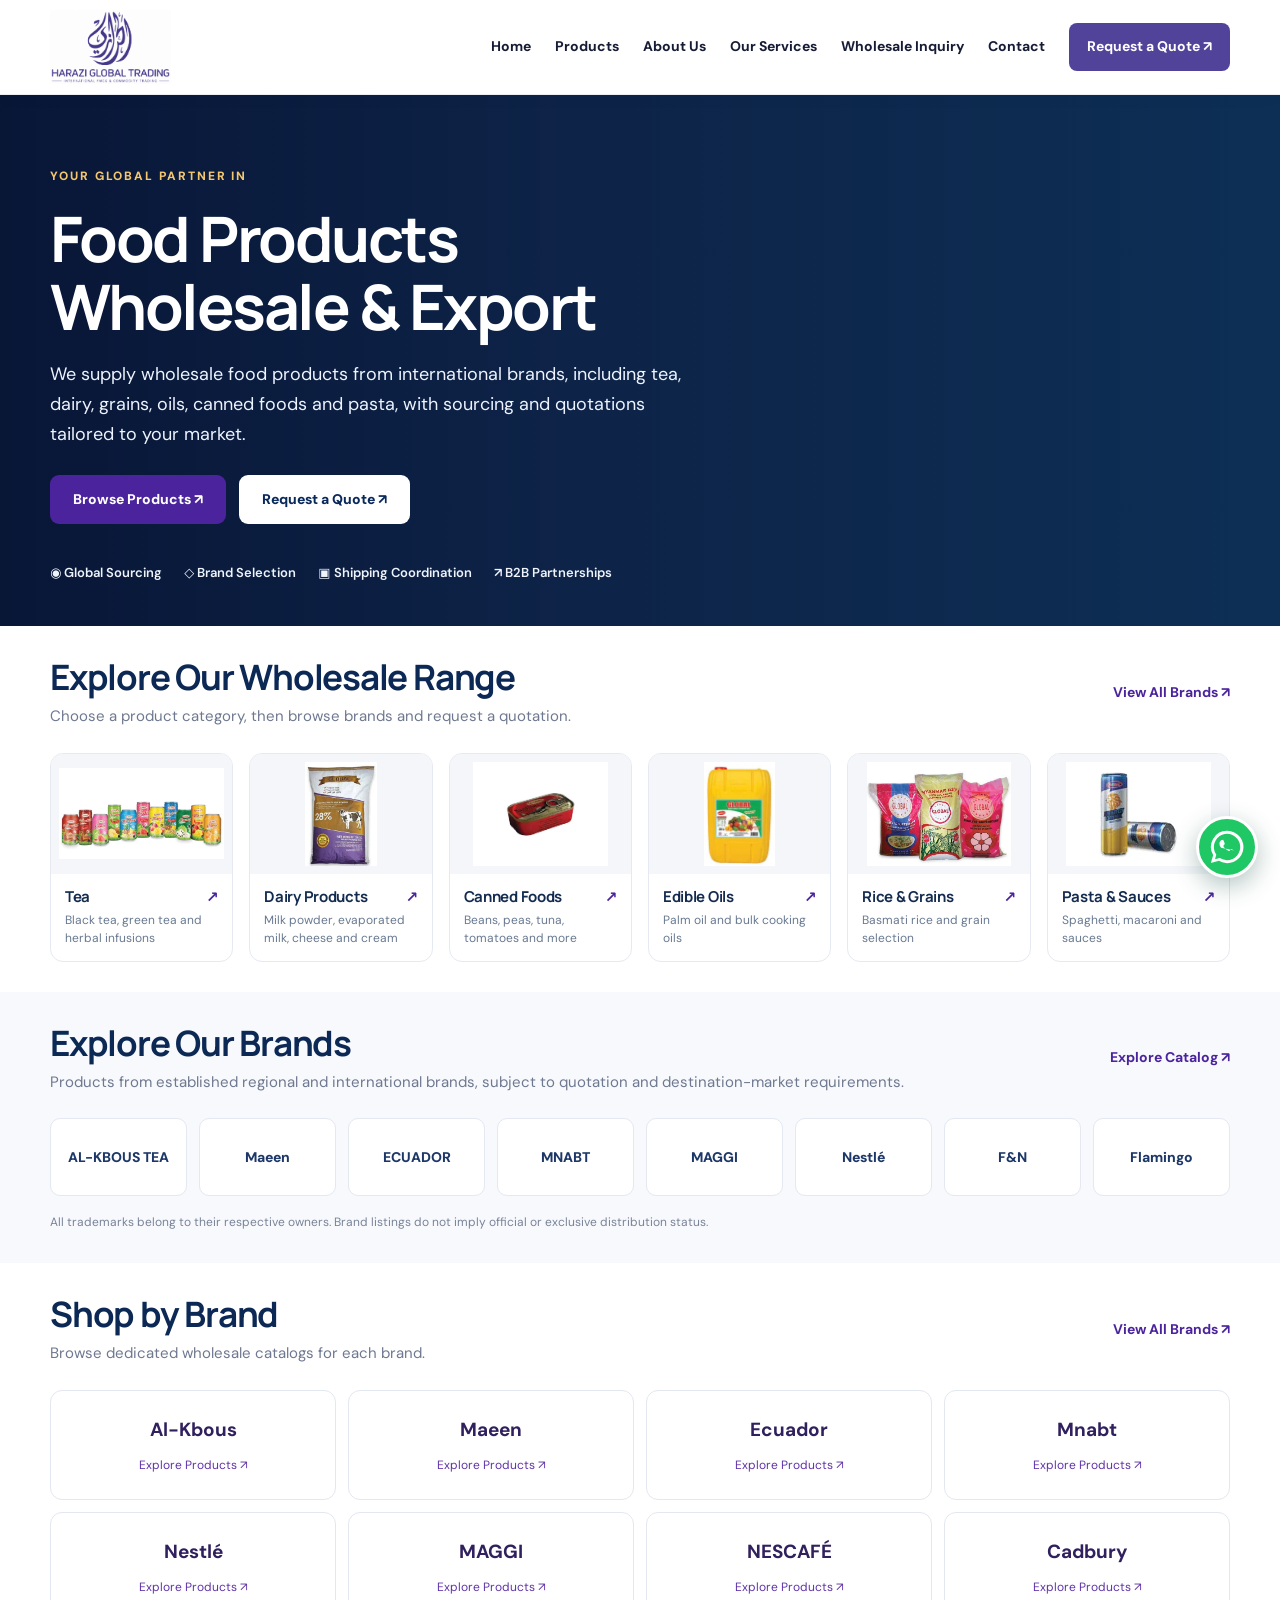
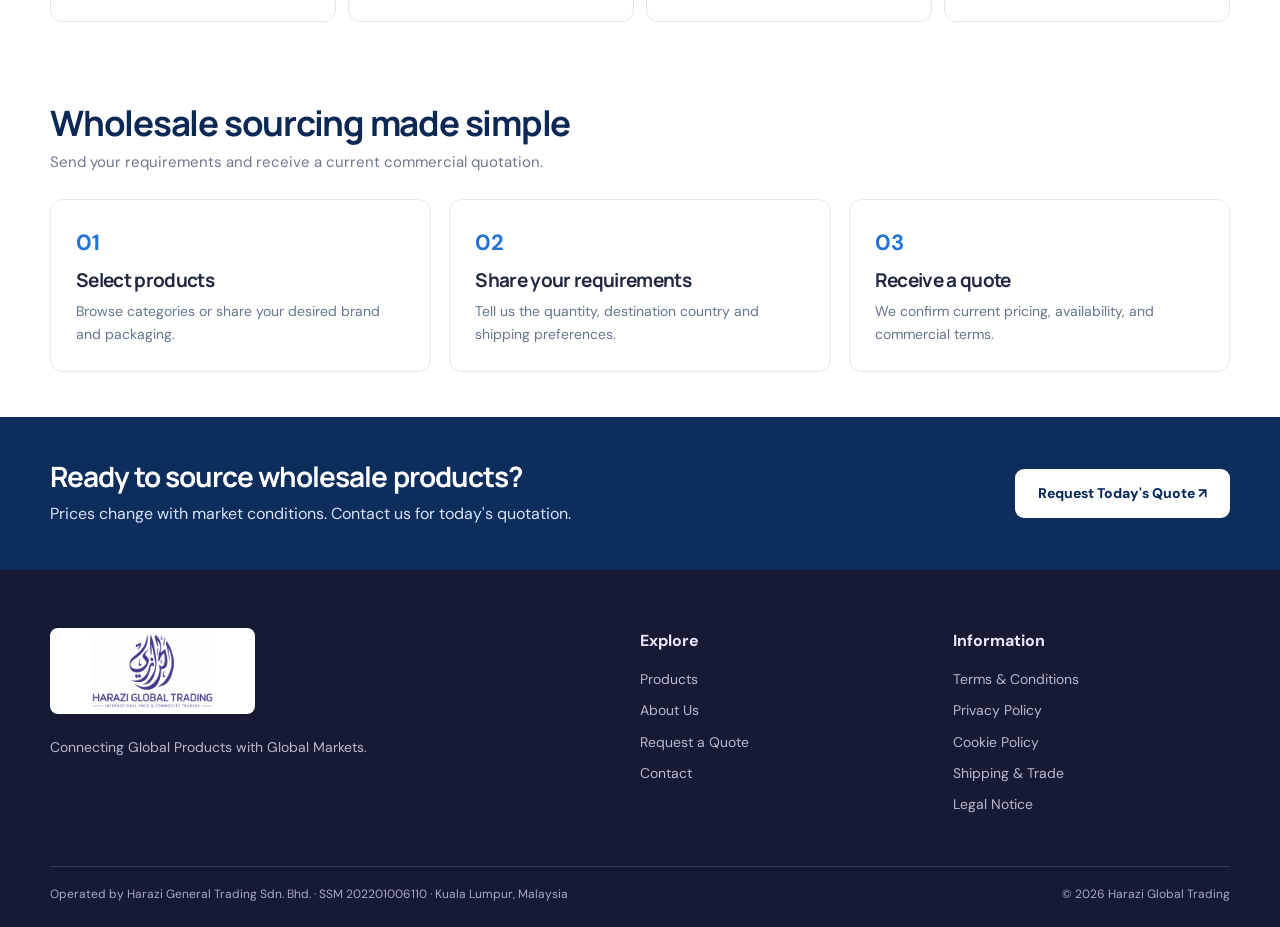
<file: index.html>
<!DOCTYPE html>
<html lang="en"><head><meta charset="utf-8"/><meta content="width=device-width,initial-scale=1" name="viewport"/><title>International Wholesale FMCG &amp; Commodities | Harazi Global Trading</title><meta content="Harazi Global Trading international wholesale FMCG and commodities sourcing from Malaysia." name="description"/><link href="style.css" rel="stylesheet"/></head><body><header class="site-header"><div class="container nav-wrap"><a aria-label="Harazi Global Trading home" class="brand" href="index.html"><img alt="Harazi Global Trading logo" src="brand-logo.png"/></a><button aria-controls="primary-nav" aria-expanded="false" aria-label="Open navigation" class="menu-toggle" type="button"><span></span><span></span><span></span></button><nav aria-label="Main navigation" class="nav-links" id="primary-nav"><a href="index.html">Home</a><a href="products.html">Products</a><a href="about.html">About Us</a><a href="shipping.html">Our Services</a><a href="inquiry.html">Wholesale Inquiry</a><a href="contact.html">Contact</a><a class="nav-cta" href="inquiry.html">Request a Quote ↗</a></nav></div></header><main><section class="home-hero"><div class="container home-hero-content"><span class="home-hero-kicker">YOUR GLOBAL PARTNER IN</span><h1>Food Products<br>Wholesale &amp; Export</h1><p>We supply wholesale food products from international brands, including tea, dairy, grains, oils, canned foods and pasta, with sourcing and quotations tailored to your market.</p><div class="home-hero-actions"><a class="home-primary-btn" href="products.html">Browse Products ↗</a><a class="home-secondary-btn" href="inquiry.html">Request a Quote ↗</a></div><div class="home-hero-points"><span>◉ Global Sourcing</span><span>◇ Brand Selection</span><span>▣ Shipping Coordination</span><span>↗ B2B Partnerships</span></div></div></section><section class="home-categories section"><div class="container"><div class="home-section-title"><div><h2>Explore Our Wholesale Range</h2><p>Choose a product category, then browse brands and request a quotation.</p></div><a href="products.html">View All Brands ↗</a></div><div class="home-category-grid"><a class="home-category-card" href="products.html"><div class="home-category-art" aria-hidden="true"><img src="assets/products/product-11.webp" loading="lazy" alt="Tea wholesale products"/></div><div class="home-category-copy"><h3>Tea <span>↗</span></h3><p>Black tea, green tea and herbal infusions</p></div></a><a class="home-category-card" href="products.html"><div class="home-category-art" aria-hidden="true"><img src="assets/products/product-07.webp" loading="lazy" alt="Dairy Products wholesale products"/></div><div class="home-category-copy"><h3>Dairy Products <span>↗</span></h3><p>Milk powder, evaporated milk, cheese and cream</p></div></a><a class="home-category-card" href="products.html"><div class="home-category-art" aria-hidden="true"><img src="assets/products/product-10.webp" loading="lazy" alt="Canned Foods wholesale products"/></div><div class="home-category-copy"><h3>Canned Foods <span>↗</span></h3><p>Beans, peas, tuna, tomatoes and more</p></div></a><a class="home-category-card" href="products.html"><div class="home-category-art" aria-hidden="true"><img src="assets/products/product-01.webp" loading="lazy" alt="Edible Oils wholesale products"/></div><div class="home-category-copy"><h3>Edible Oils <span>↗</span></h3><p>Palm oil and bulk cooking oils</p></div></a><a class="home-category-card" href="products.html"><div class="home-category-art" aria-hidden="true"><img src="assets/products/product-08.webp" loading="lazy" alt="Rice & Grains wholesale products"/></div><div class="home-category-copy"><h3>Rice & Grains <span>↗</span></h3><p>Basmati rice and grain selection</p></div></a><a class="home-category-card" href="products.html"><div class="home-category-art" aria-hidden="true"><img src="assets/products/product-12.webp" loading="lazy" alt="Pasta & Sauces wholesale products"/></div><div class="home-category-copy"><h3>Pasta & Sauces <span>↗</span></h3><p>Spaghetti, macaroni and sauces</p></div></a></div></div></section><section class="home-brands section"><div class="container"><div class="home-section-title"><div><h2>Explore Our Brands</h2><p>Products from established regional and international brands, subject to quotation and destination-market requirements.</p></div><a href="products.html">Explore Catalog ↗</a></div><div class="home-brand-grid"><span>AL-KBOUS TEA</span><span>Maeen</span><span>ECUADOR</span><span>MNABT</span><span>MAGGI</span><span>Nestlé</span><span>F&amp;N</span><span>Flamingo</span></div><p class="home-brand-note">All trademarks belong to their respective owners. Brand listings do not imply official or exclusive distribution status.</p></div></section><section class="home-featured section"><div class="container"><div class="home-section-title"><div><h2>Shop by Brand</h2><p>Browse dedicated wholesale catalogs for each brand.</p></div><a href="products.html">View All Brands ↗</a></div><div class="home-brand-shortcuts"><a href="brand.html?brand=Al-Kbous"><strong>Al-Kbous</strong><span>Explore Products ↗</span></a><a href="brand.html?brand=Maeen"><strong>Maeen</strong><span>Explore Products ↗</span></a><a href="brand.html?brand=Ecuador"><strong>Ecuador</strong><span>Explore Products ↗</span></a><a href="brand.html?brand=Mnabt"><strong>Mnabt</strong><span>Explore Products ↗</span></a><a href="brand.html?brand=Nestl%C3%A9"><strong>Nestlé</strong><span>Explore Products ↗</span></a><a href="brand.html?brand=MAGGI"><strong>MAGGI</strong><span>Explore Products ↗</span></a><a href="brand.html?brand=NESCAF%C3%89"><strong>NESCAFÉ</strong><span>Explore Products ↗</span></a><a href="brand.html?brand=Cadbury"><strong>Cadbury</strong><span>Explore Products ↗</span></a></div></div></section><section class="home-process section"><div class="container"><div class="home-section-title"><div><h2>Wholesale sourcing made simple</h2><p>Send your requirements and receive a current commercial quotation.</p></div></div><div class="home-process-grid"><article><b>01</b><h3>Select products</h3><p>Browse categories or share your desired brand and packaging.</p></article><article><b>02</b><h3>Share your requirements</h3><p>Tell us the quantity, destination country and shipping preferences.</p></article><article><b>03</b><h3>Receive a quote</h3><p>We confirm current pricing, availability, and commercial terms.</p></article></div></div></section><section class="home-bottom-cta"><div class="container home-bottom-cta-inner"><div><h2>Ready to source wholesale products?</h2><p>Prices change with market conditions. Contact us for today's quotation.</p></div><a class="home-secondary-btn" href="inquiry.html">Request Today's Quote ↗</a></div></section></main><footer class="site-footer"><div class="container"><div class="footer-top"><div><img alt="Harazi Global Trading" class="footer-logo" src="brand-logo.png"/><p>Connecting Global Products with Global Markets.</p></div><div><strong>Explore</strong><a href="products.html">Products</a><a href="about.html">About Us</a><a href="inquiry.html">Request a Quote</a><a href="contact.html">Contact</a></div><div><strong>Information</strong><a href="terms.html">Terms &amp; Conditions</a><a href="privacy.html">Privacy Policy</a><a href="cookies.html">Cookie Policy</a><a href="shipping.html">Shipping &amp; Trade</a><a href="legal.html">Legal Notice</a></div></div><div class="footer-bottom">Operated by Harazi General Trading Sdn. Bhd. · SSM 202201006110 · Kuala Lumpur, Malaysia <span>© 2026 Harazi Global Trading</span></div></div></footer><script>document.querySelector(".menu-toggle")?.addEventListener("click",function(){const n=document.querySelector("#primary-nav");const open=n.classList.toggle("open");this.setAttribute("aria-expanded",String(open));this.setAttribute("aria-label",open?"Close navigation":"Open navigation")});</script><a class="floating-whatsapp" href="https://wa.me/96892960800" target="_blank" rel="noopener noreferrer" aria-label="Chat with Harazi Global Trading on WhatsApp" title="Chat with us on WhatsApp"><svg viewBox="0 0 32 32" aria-hidden="true" fill="currentColor"><path d="M16 .8A15.1 15.1 0 0 0 3 23.6L.8 31l7.6-2A15.2 15.2 0 1 0 16 .8zm0 27.6a12.3 12.3 0 0 1-6.3-1.7l-.5-.3-4.5 1.2 1.2-4.4-.3-.5A12.4 12.4 0 1 1 16 28.4zm6.8-9.2c-.4-.2-2.2-1.1-2.5-1.2-.3-.1-.5-.2-.7.2-.2.3-.9 1.2-1.1 1.4-.2.2-.4.3-.8.1a10.2 10.2 0 0 1-3-1.8 11.4 11.4 0 0 1-2.1-2.6c-.2-.4 0-.6.2-.8l.6-.7c.2-.2.2-.4.4-.6.1-.2 0-.5 0-.7l-1.1-2.7c-.3-.6-.6-.5-.8-.5h-.7c-.3 0-.7.1-1 .5s-1.3 1.3-1.3 3.1 1.3 3.5 1.6 3.7 3.9 5.2c2.8 1.8 4.9 2.3 6.6 2.1 1-.1 2.2-1 2.5-2 .3-.9.3-1.7.2-1.9-.1-.1-.3-.2-.7-.4z"/></svg></a></body></html>
</file>
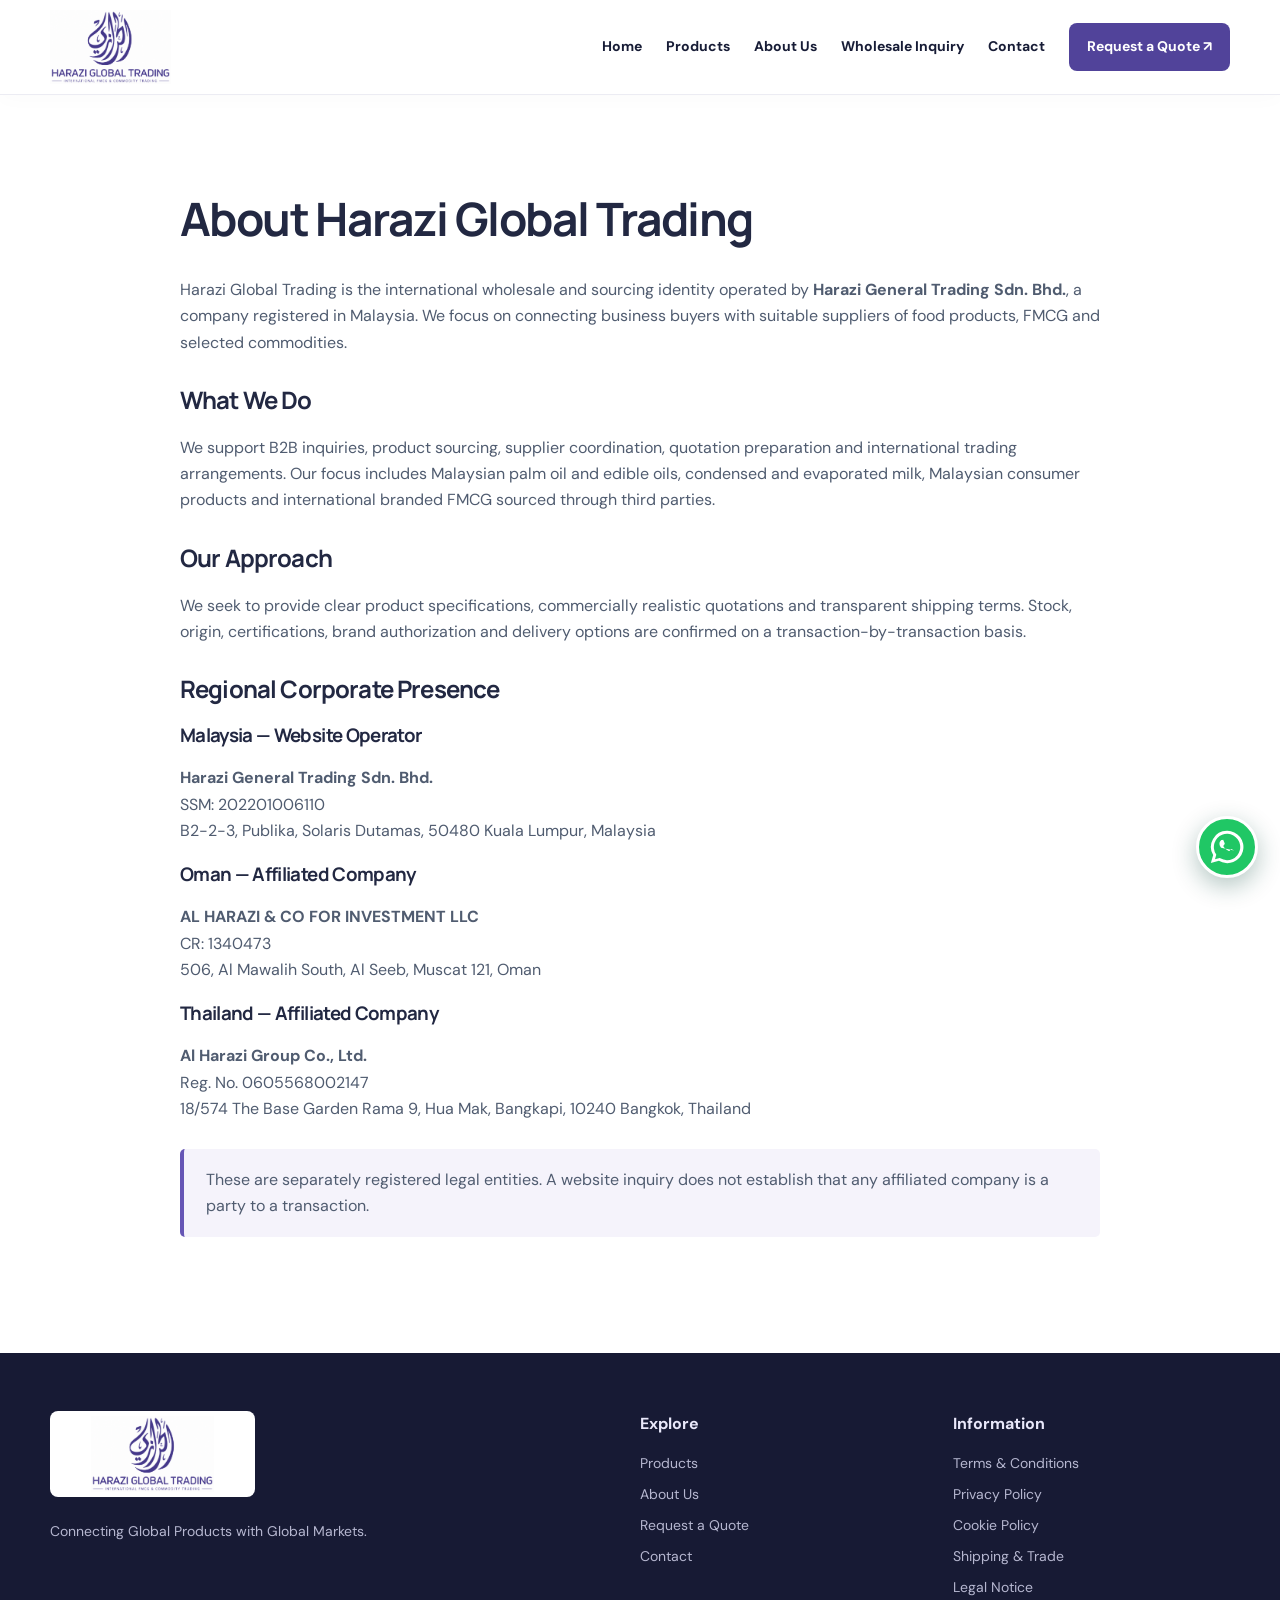
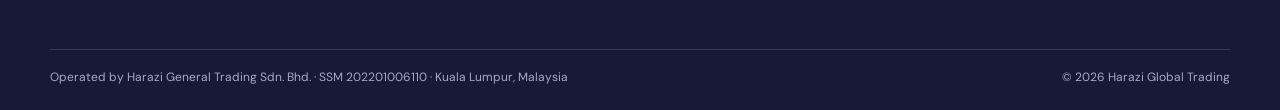
<file: about.html>
<!DOCTYPE html>
<html lang="en"><head><meta charset="utf-8"/><meta content="width=device-width,initial-scale=1" name="viewport"/><title>About Us | Harazi Global Trading</title><meta content="Harazi Global Trading international wholesale FMCG and commodities sourcing from Malaysia." name="description"/><link href="style.css" rel="stylesheet"/></head><body><header class="site-header"><div class="container nav-wrap"><a aria-label="Harazi Global Trading home" class="brand" href="index.html"><img alt="Harazi Global Trading logo" src="brand-logo.png"/></a><button aria-controls="primary-nav" aria-expanded="false" aria-label="Open navigation" class="menu-toggle" type="button"><span></span><span></span><span></span></button><nav aria-label="Main navigation" class="nav-links" id="primary-nav"><a href="index.html">Home</a><a href="products.html">Products</a><a href="about.html">About Us</a><a href="inquiry.html">Wholesale Inquiry</a><a href="contact.html">Contact</a><a class="nav-cta" href="inquiry.html">Request a Quote ↗</a></nav></div></header><main class="container legal-content"><h1>About Harazi Global Trading</h1><p>Harazi Global Trading is the international wholesale and sourcing identity operated by <strong>Harazi General Trading Sdn. Bhd.</strong>, a company registered in Malaysia. We focus on connecting business buyers with suitable suppliers of food products, FMCG and selected commodities.</p><h2>What We Do</h2><p>We support B2B inquiries, product sourcing, supplier coordination, quotation preparation and international trading arrangements. Our focus includes Malaysian palm oil and edible oils, condensed and evaporated milk, Malaysian consumer products and international branded FMCG sourced through third parties.</p><h2>Our Approach</h2><p>We seek to provide clear product specifications, commercially realistic quotations and transparent shipping terms. Stock, origin, certifications, brand authorization and delivery options are confirmed on a transaction-by-transaction basis.</p><h2>Regional Corporate Presence</h2><div class="cards"><div class="card"><h3>Malaysia — Website Operator</h3><p><strong>Harazi General Trading Sdn. Bhd.</strong><br/>SSM: 202201006110<br/>B2-2-3, Publika, Solaris Dutamas, 50480 Kuala Lumpur, Malaysia</p></div><div class="card"><h3>Oman — Affiliated Company</h3><p><strong>AL HARAZI &amp; CO FOR INVESTMENT LLC</strong><br/>CR: 1340473<br/>506, Al Mawalih South, Al Seeb, Muscat 121, Oman</p></div><div class="card"><h3>Thailand — Affiliated Company</h3><p><strong>Al Harazi Group Co., Ltd.</strong><br/>Reg. No. 0605568002147<br/>18/574 The Base Garden Rama 9, Hua Mak, Bangkapi, 10240 Bangkok, Thailand</p></div></div><p class="notice">These are separately registered legal entities. A website inquiry does not establish that any affiliated company is a party to a transaction.</p></main><footer class="site-footer"><div class="container"><div class="footer-top"><div><img alt="Harazi Global Trading" class="footer-logo" src="brand-logo.png"/><p>Connecting Global Products with Global Markets.</p></div><div><strong>Explore</strong><a href="products.html">Products</a><a href="about.html">About Us</a><a href="inquiry.html">Request a Quote</a><a href="contact.html">Contact</a></div><div><strong>Information</strong><a href="terms.html">Terms &amp; Conditions</a><a href="privacy.html">Privacy Policy</a><a href="cookies.html">Cookie Policy</a><a href="shipping.html">Shipping &amp; Trade</a><a href="legal.html">Legal Notice</a></div></div><div class="footer-bottom">Operated by Harazi General Trading Sdn. Bhd. · SSM 202201006110 · Kuala Lumpur, Malaysia <span>© 2026 Harazi Global Trading</span></div></div></footer><script>document.querySelector(".menu-toggle")?.addEventListener("click",function(){const n=document.querySelector("#primary-nav");const open=n.classList.toggle("open");this.setAttribute("aria-expanded",String(open));this.setAttribute("aria-label",open?"Close navigation":"Open navigation")});</script><a class="floating-whatsapp" href="https://wa.me/96892960800" target="_blank" rel="noopener noreferrer" aria-label="Chat with Harazi Global Trading on WhatsApp" title="Chat with us on WhatsApp"><svg viewBox="0 0 32 32" aria-hidden="true" fill="currentColor"><path d="M16 .8A15.1 15.1 0 0 0 3 23.6L.8 31l7.6-2A15.2 15.2 0 1 0 16 .8zm0 27.6a12.3 12.3 0 0 1-6.3-1.7l-.5-.3-4.5 1.2 1.2-4.4-.3-.5A12.4 12.4 0 1 1 16 28.4zm6.8-9.2c-.4-.2-2.2-1.1-2.5-1.2-.3-.1-.5-.2-.7.2-.2.3-.9 1.2-1.1 1.4-.2.2-.4.3-.8.1a10.2 10.2 0 0 1-3-1.8 11.4 11.4 0 0 1-2.1-2.6c-.2-.4 0-.6.2-.8l.6-.7c.2-.2.2-.4.4-.6.1-.2 0-.5 0-.7l-1.1-2.7c-.3-.6-.6-.5-.8-.5h-.7c-.3 0-.7.1-1 .5s-1.3 1.3-1.3 3.1 1.3 3.5 1.6 3.7 3.9 5.2c2.8 1.8 4.9 2.3 6.6 2.1 1-.1 2.2-1 2.5-2 .3-.9.3-1.7.2-1.9-.1-.1-.3-.2-.7-.4z"/></svg></a></body></html>
</file>
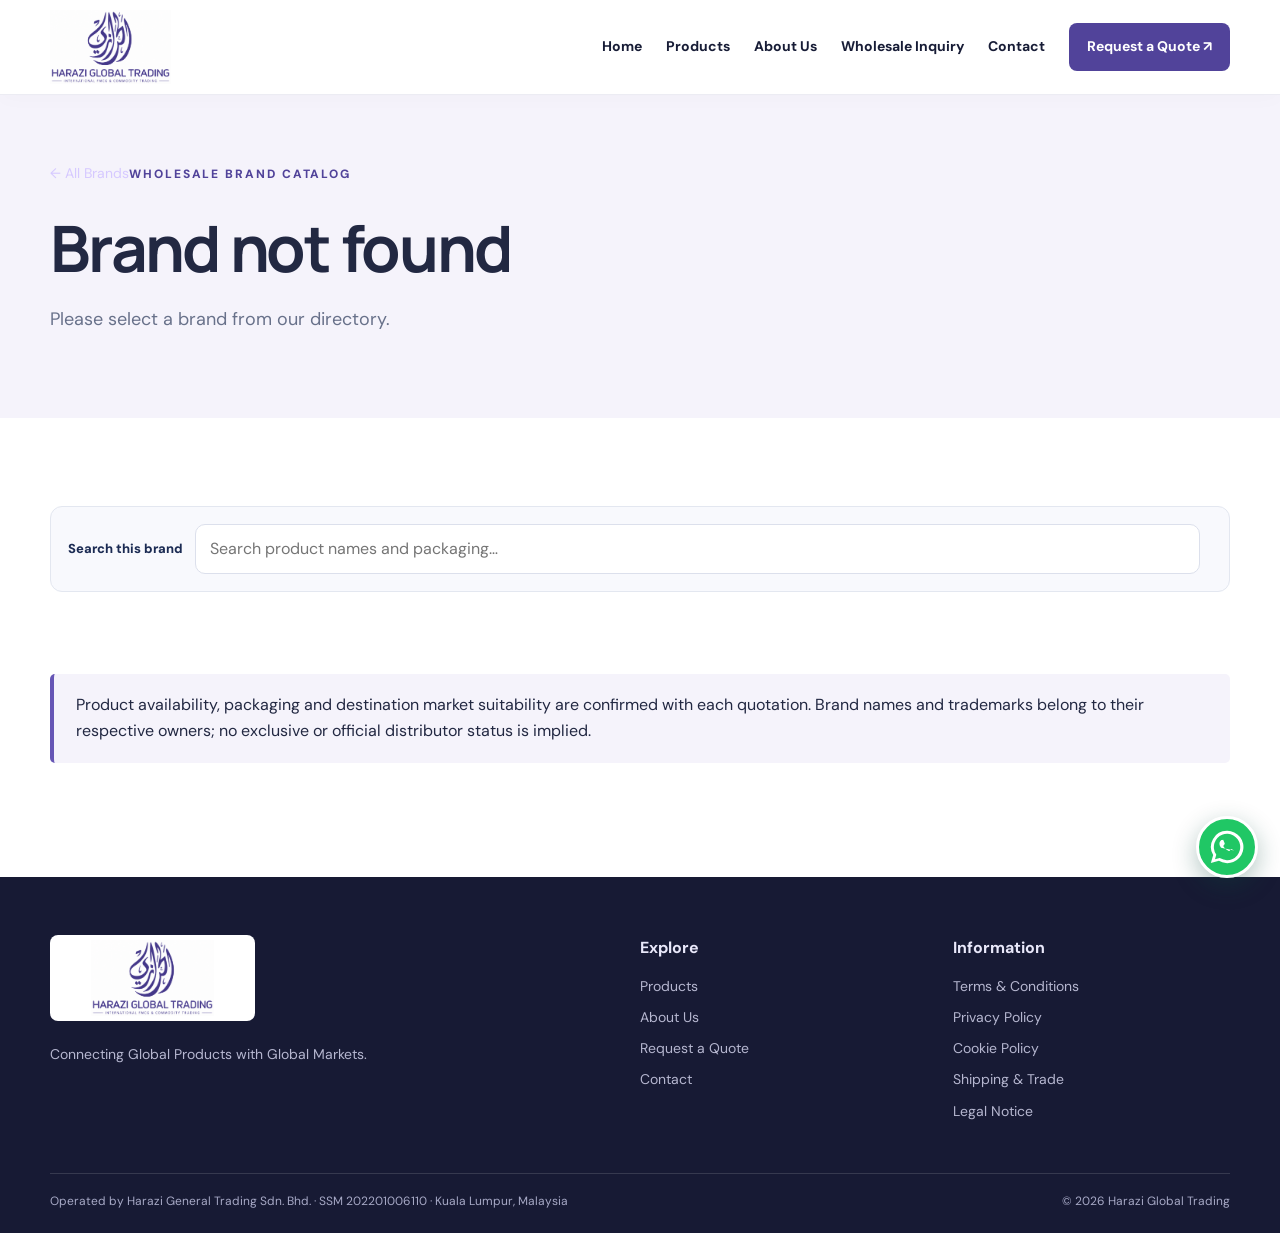
<file: brand.html>
<!DOCTYPE html><html lang="en"><head><meta charset="utf-8"/><meta name="viewport" content="width=device-width,initial-scale=1"/><title>Brand Products | Harazi Global Trading</title><meta name="description" content="Browse wholesale products by brand and request today's export quotation."><link href="style.css" rel="stylesheet"/></head><body><header class="site-header"><div class="container nav-wrap"><a aria-label="Harazi Global Trading home" class="brand" href="index.html"><img alt="Harazi Global Trading logo" src="brand-logo.png"/></a><button aria-controls="primary-nav" aria-expanded="false" aria-label="Open navigation" class="menu-toggle" type="button"><span></span><span></span><span></span></button><nav aria-label="Main navigation" class="nav-links" id="primary-nav"><a href="index.html">Home</a><a href="products.html">Products</a><a href="about.html">About Us</a><a href="inquiry.html">Wholesale Inquiry</a><a href="contact.html">Contact</a><a class="nav-cta" href="inquiry.html">Request a Quote ↗</a></nav></div></header><main><div class="page-hero brand-hero"><div class="container"><a class="brand-back" href="products.html">← All Brands</a><span class="eyebrow">WHOLESALE BRAND CATALOG</span><h1 id="brand-title">Brand Products</h1><p id="brand-subtitle">Explore product options and request a current wholesale quotation.</p></div></div><section class="section"><div class="container"><div class="brand-toolbar"><label for="brand-search">Search this brand</label><input id="brand-search" type="search" placeholder="Search product names and packaging…"/><span id="brand-count" aria-live="polite"></span></div><div id="brand-categories" class="catalog-filters"></div><div id="brand-products" class="catalog-grid brand-product-grid"></div><div class="disclaimer">Product availability, packaging and destination market suitability are confirmed with each quotation. Brand names and trademarks belong to their respective owners; no exclusive or official distributor status is implied.</div></div></section></main><footer class="site-footer"><div class="container"><div class="footer-top"><div><img alt="Harazi Global Trading" class="footer-logo" src="brand-logo.png"/><p>Connecting Global Products with Global Markets.</p></div><div><strong>Explore</strong><a href="products.html">Products</a><a href="about.html">About Us</a><a href="inquiry.html">Request a Quote</a><a href="contact.html">Contact</a></div><div><strong>Information</strong><a href="terms.html">Terms &amp; Conditions</a><a href="privacy.html">Privacy Policy</a><a href="cookies.html">Cookie Policy</a><a href="shipping.html">Shipping &amp; Trade</a><a href="legal.html">Legal Notice</a></div></div><div class="footer-bottom">Operated by Harazi General Trading Sdn. Bhd. · SSM 202201006110 · Kuala Lumpur, Malaysia <span>© 2026 Harazi Global Trading</span></div></div></footer><a class="floating-whatsapp" href="https://wa.me/96892960800" target="_blank" rel="noopener noreferrer" aria-label="Chat with Harazi Global Trading on WhatsApp" title="Chat with us on WhatsApp"><svg viewBox="0 0 32 32" aria-hidden="true" fill="currentColor"><path d="M16 .8A15.1 15.1 0 0 0 3 23.6L.8 31l7.6-2A15.2 15.2 0 1 0 16 .8zm0 27.6a12.3 12.3 0 0 1-6.3-1.7l-.5-.3-4.5 1.2 1.2-4.4-.3-.5A12.4 12.4 0 1 1 16 28.4zm6.8-9.2c-.4-.2-2.2-1.1-2.5-1.2-.3-.1-.5-.2-.7.2-.2.3-.9 1.2-1.1 1.4-.2.2-.4.3-.8.1a10.2 10.2 0 0 1-3-1.8 11.4 11.4 0 0 1-2.1-2.6c-.2-.4 0-.6.2-.8l.6-.7c.2-.2.2-.4.4-.6.1-.2 0-.5 0-.7l-1.1-2.7c-.3-.6-.6-.5-.8-.5h-.7c-.3 0-.7.1-1 .5s-1.3 1.3-1.3 3.1 1.3 3.5 1.6 3.7 3.9 5.2c2.8 1.8 4.9 2.3 6.6 2.1 1-.1 2.2-1 2.5-2 .3-.9.3-1.7.2-1.9-.1-.1-.3-.2-.7-.4z"/></svg></a><script src="brand-catalog.js"></script><script>(function(){const menu=document.querySelector(".menu-toggle");menu?.addEventListener("click",function(){const n=document.getElementById("primary-nav");const open=n.classList.toggle("open");this.setAttribute("aria-expanded",String(open))});const params=new URLSearchParams(location.search);const brand=params.get("brand")||"";const all=window.HARAZI_CATALOG||[];const brands=[...new Set(all.map(p=>p.brand))];if(!brands.includes(brand)){document.getElementById("brand-title").textContent="Brand not found";document.getElementById("brand-subtitle").textContent="Please select a brand from our directory.";return}document.title=brand+" Wholesale Products | Harazi Global Trading";document.getElementById("brand-title").textContent=brand;const items=all.filter(p=>p.brand===brand);document.getElementById("brand-subtitle").textContent="Browse "+items.length+" wholesale product listings. Packaging and pricing are confirmed on enquiry.";const filters=document.getElementById("brand-categories");const grid=document.getElementById("brand-products");const search=document.getElementById("brand-search");let selected="All";const categories=["All",...new Set(items.map(p=>p.category))];categories.forEach(cat=>{const btn=document.createElement("button");btn.type="button";btn.textContent=cat;btn.className=cat==="All"?"active":"";btn.addEventListener("click",()=>{selected=cat;filters.querySelectorAll("button").forEach(b=>b.classList.toggle("active",b===btn));render()});filters.appendChild(btn)});function render(){const q=search.value.trim().toLowerCase();const visible=items.filter(p=>(selected==="All"||p.category===selected)&&(!q||(p.name+" "+p.details+" "+p.category).toLowerCase().includes(q)));grid.replaceChildren();for(const p of visible){const article=document.createElement("article");article.className="catalog-card brand-product-card";if(p.image){const photo=document.createElement("div");photo.className="catalog-image";const img=document.createElement("img");img.loading="lazy";img.src=p.image;img.alt=p.name;img.onerror=()=>photo.remove();photo.append(img);article.append(photo)}const body=document.createElement("div");body.className="catalog-body";const micro=document.createElement("span");micro.className="micro";micro.textContent=p.brand+" · "+p.category;const title=document.createElement("h3");title.textContent=p.name;const description=document.createElement("p");description.textContent=p.details||"Packaging and availability on request.";const link=document.createElement("a");link.href="inquiry.html?category="+encodeURIComponent(p.category)+"&product="+encodeURIComponent(p.brand+" — "+p.name);link.textContent="Request Today's Quote ↗";body.append(micro,title,description,link);article.append(body);grid.append(article)}document.getElementById("brand-count").textContent=visible.length+" products";if(!visible.length){const empty=document.createElement("p");empty.textContent="No products match your search.";grid.append(empty)}}search.addEventListener("input",render);render()})();</script></body></html>
</file>
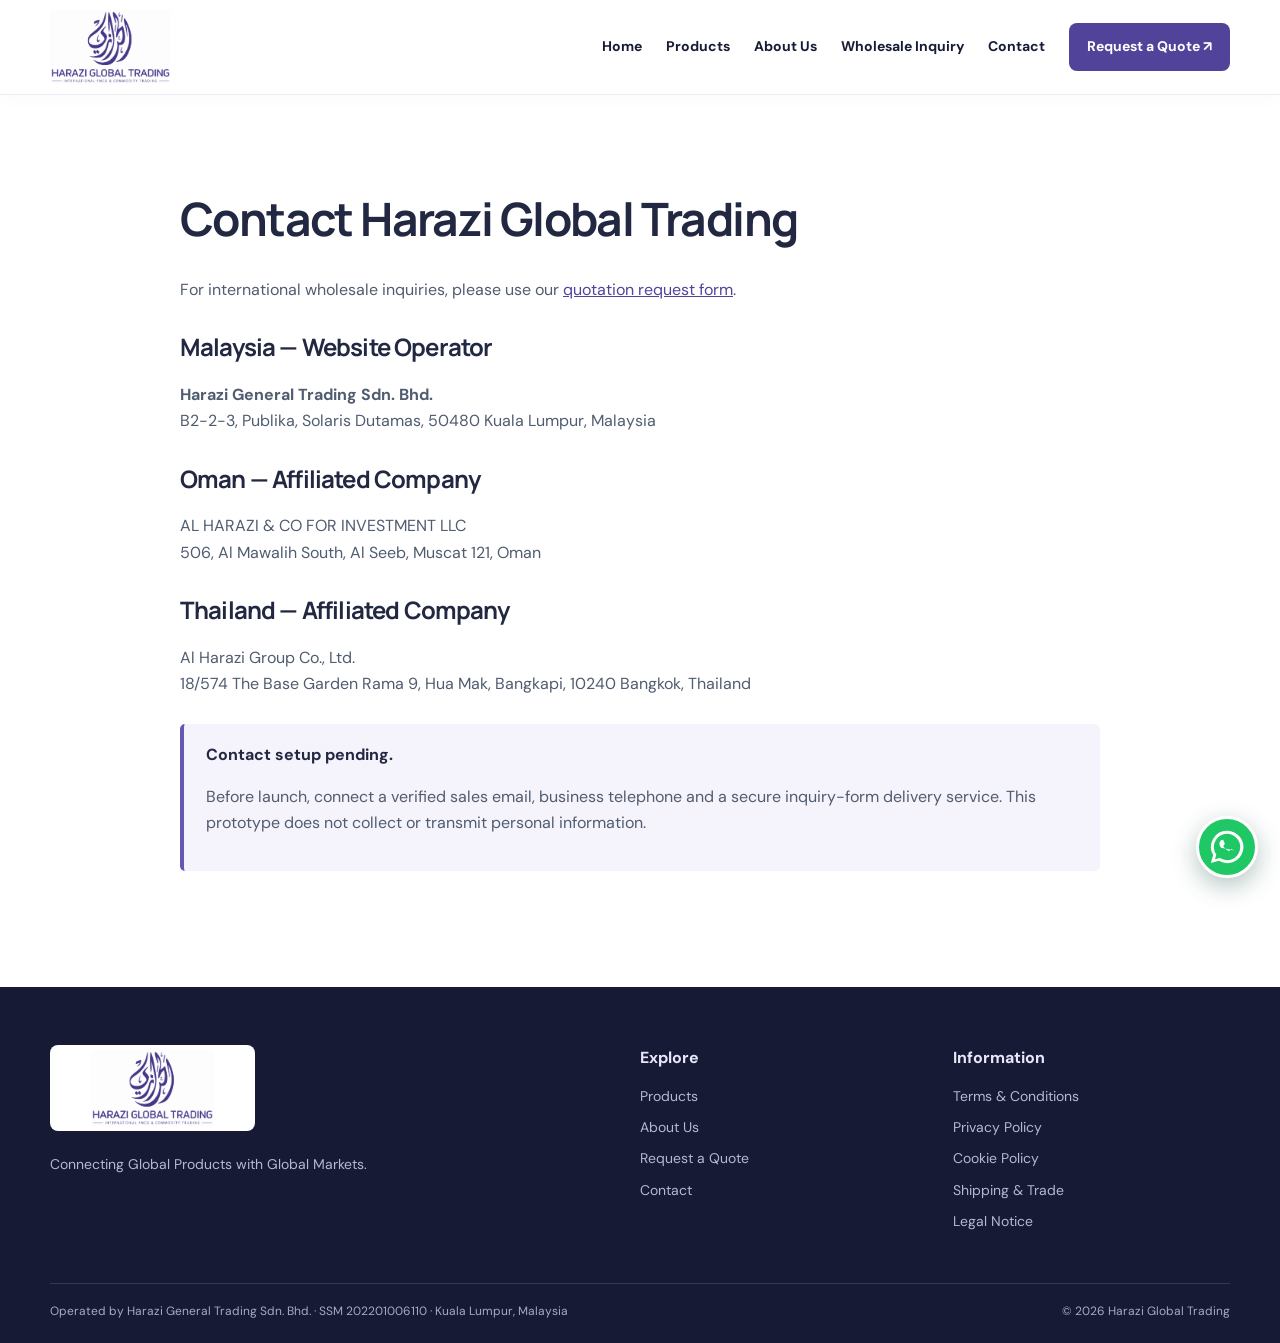
<file: contact.html>
<!DOCTYPE html>
<html lang="en"><head><meta charset="utf-8"/><meta content="width=device-width,initial-scale=1" name="viewport"/><title>Contact Us | Harazi Global Trading</title><meta content="Harazi Global Trading international wholesale FMCG and commodities sourcing from Malaysia." name="description"/><link href="style.css" rel="stylesheet"/></head><body><header class="site-header"><div class="container nav-wrap"><a aria-label="Harazi Global Trading home" class="brand" href="index.html"><img alt="Harazi Global Trading logo" src="brand-logo.png"/></a><button aria-controls="primary-nav" aria-expanded="false" aria-label="Open navigation" class="menu-toggle" type="button"><span></span><span></span><span></span></button><nav aria-label="Main navigation" class="nav-links" id="primary-nav"><a href="index.html">Home</a><a href="products.html">Products</a><a href="about.html">About Us</a><a href="inquiry.html">Wholesale Inquiry</a><a href="contact.html">Contact</a><a class="nav-cta" href="inquiry.html">Request a Quote ↗</a></nav></div></header><main class="container legal-content"><h1>Contact Harazi Global Trading</h1><p>For international wholesale inquiries, please use our <a href="inquiry.html">quotation request form</a>.</p><h2>Malaysia — Website Operator</h2><p><strong>Harazi General Trading Sdn. Bhd.</strong><br/>B2-2-3, Publika, Solaris Dutamas, 50480 Kuala Lumpur, Malaysia</p><h2>Oman — Affiliated Company</h2><p>AL HARAZI &amp; CO FOR INVESTMENT LLC<br/>506, Al Mawalih South, Al Seeb, Muscat 121, Oman</p><h2>Thailand — Affiliated Company</h2><p>Al Harazi Group Co., Ltd.<br/>18/574 The Base Garden Rama 9, Hua Mak, Bangkapi, 10240 Bangkok, Thailand</p><div class="notice"><strong>Contact setup pending.</strong><p>Before launch, connect a verified sales email, business telephone and a secure inquiry-form delivery service. This prototype does not collect or transmit personal information.</p></div></main><footer class="site-footer"><div class="container"><div class="footer-top"><div><img alt="Harazi Global Trading" class="footer-logo" src="brand-logo.png"/><p>Connecting Global Products with Global Markets.</p></div><div><strong>Explore</strong><a href="products.html">Products</a><a href="about.html">About Us</a><a href="inquiry.html">Request a Quote</a><a href="contact.html">Contact</a></div><div><strong>Information</strong><a href="terms.html">Terms &amp; Conditions</a><a href="privacy.html">Privacy Policy</a><a href="cookies.html">Cookie Policy</a><a href="shipping.html">Shipping &amp; Trade</a><a href="legal.html">Legal Notice</a></div></div><div class="footer-bottom">Operated by Harazi General Trading Sdn. Bhd. · SSM 202201006110 · Kuala Lumpur, Malaysia <span>© 2026 Harazi Global Trading</span></div></div></footer><script>document.querySelector(".menu-toggle")?.addEventListener("click",function(){const n=document.querySelector("#primary-nav");const open=n.classList.toggle("open");this.setAttribute("aria-expanded",String(open));this.setAttribute("aria-label",open?"Close navigation":"Open navigation")});</script><a class="floating-whatsapp" href="https://wa.me/96892960800" target="_blank" rel="noopener noreferrer" aria-label="Chat with Harazi Global Trading on WhatsApp" title="Chat with us on WhatsApp"><svg viewBox="0 0 32 32" aria-hidden="true" fill="currentColor"><path d="M16 .8A15.1 15.1 0 0 0 3 23.6L.8 31l7.6-2A15.2 15.2 0 1 0 16 .8zm0 27.6a12.3 12.3 0 0 1-6.3-1.7l-.5-.3-4.5 1.2 1.2-4.4-.3-.5A12.4 12.4 0 1 1 16 28.4zm6.8-9.2c-.4-.2-2.2-1.1-2.5-1.2-.3-.1-.5-.2-.7.2-.2.3-.9 1.2-1.1 1.4-.2.2-.4.3-.8.1a10.2 10.2 0 0 1-3-1.8 11.4 11.4 0 0 1-2.1-2.6c-.2-.4 0-.6.2-.8l.6-.7c.2-.2.2-.4.4-.6.1-.2 0-.5 0-.7l-1.1-2.7c-.3-.6-.6-.5-.8-.5h-.7c-.3 0-.7.1-1 .5s-1.3 1.3-1.3 3.1 1.3 3.5 1.6 3.7 3.9 5.2c2.8 1.8 4.9 2.3 6.6 2.1 1-.1 2.2-1 2.5-2 .3-.9.3-1.7.2-1.9-.1-.1-.3-.2-.7-.4z"/></svg></a></body></html>
</file>
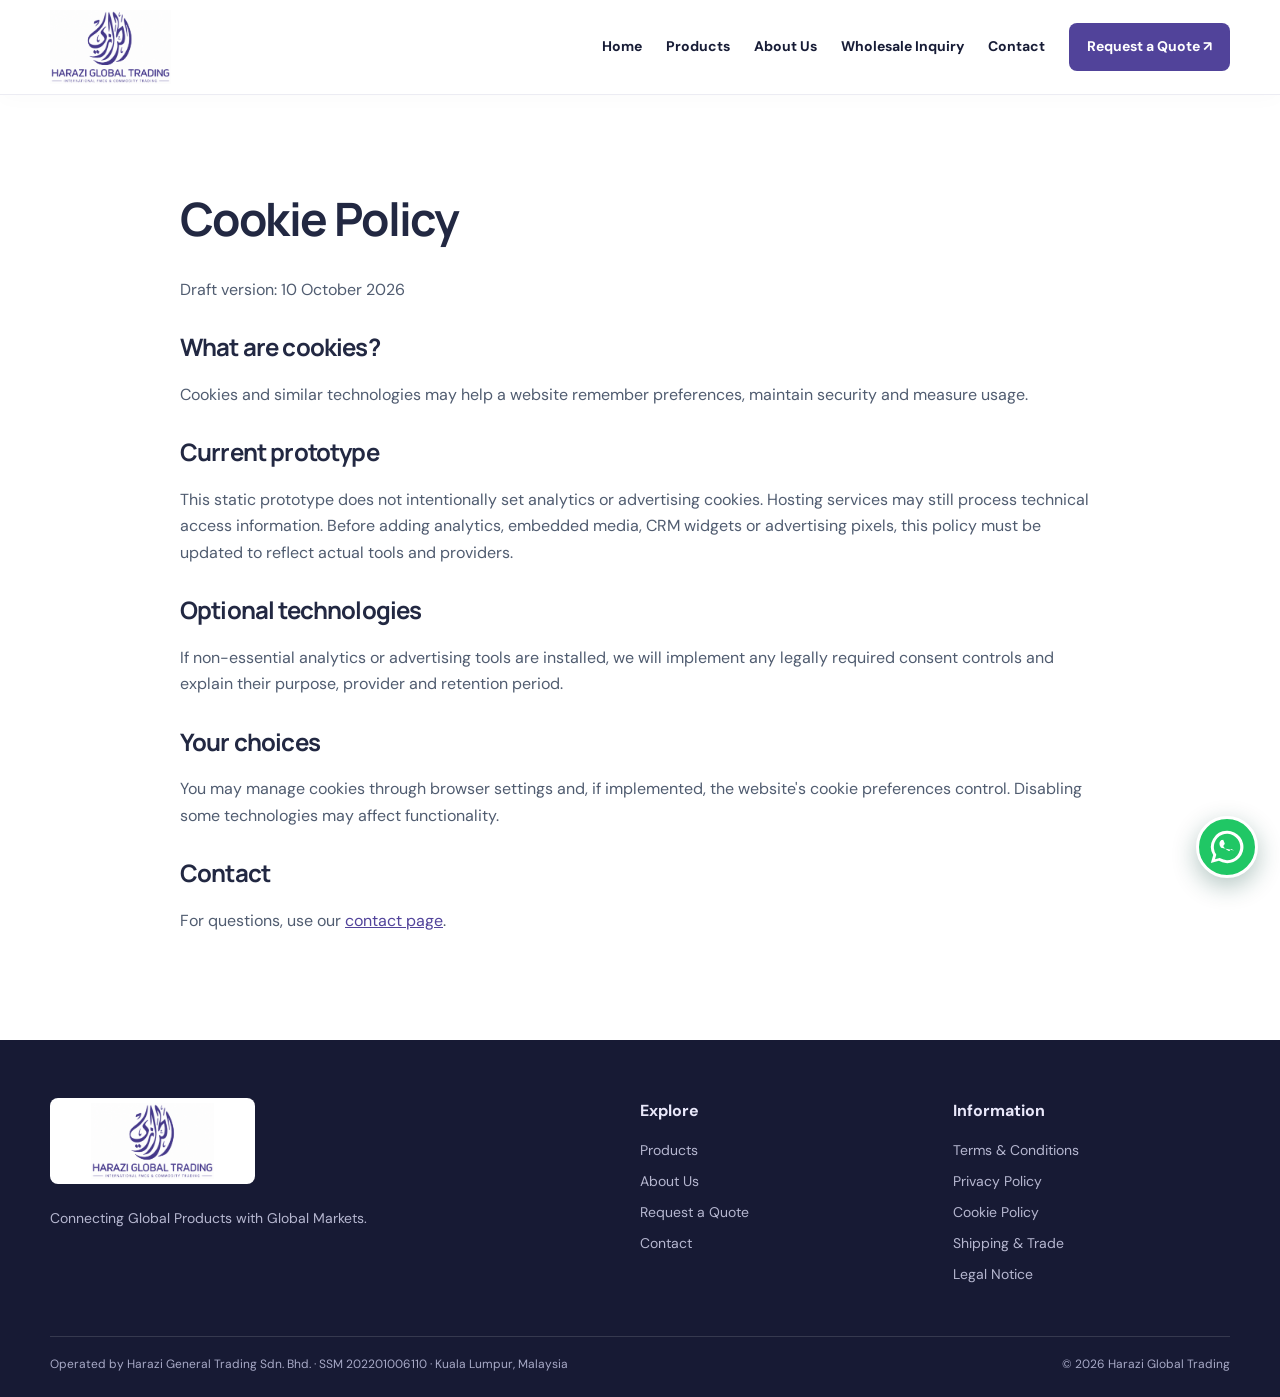
<file: cookies.html>
<!DOCTYPE html>
<html lang="en"><head><meta charset="utf-8"/><meta content="width=device-width,initial-scale=1" name="viewport"/><title>Cookie Policy | Harazi Global Trading</title><meta content="Harazi Global Trading international wholesale FMCG and commodities sourcing from Malaysia." name="description"/><link href="style.css" rel="stylesheet"/></head><body><header class="site-header"><div class="container nav-wrap"><a aria-label="Harazi Global Trading home" class="brand" href="index.html"><img alt="Harazi Global Trading logo" src="brand-logo.png"/></a><button aria-controls="primary-nav" aria-expanded="false" aria-label="Open navigation" class="menu-toggle" type="button"><span></span><span></span><span></span></button><nav aria-label="Main navigation" class="nav-links" id="primary-nav"><a href="index.html">Home</a><a href="products.html">Products</a><a href="about.html">About Us</a><a href="inquiry.html">Wholesale Inquiry</a><a href="contact.html">Contact</a><a class="nav-cta" href="inquiry.html">Request a Quote ↗</a></nav></div></header><main class="container legal-content"><h1>Cookie Policy</h1><p class="muted">Draft version: 10 October 2026</p><h2>What are cookies?</h2><p>Cookies and similar technologies may help a website remember preferences, maintain security and measure usage.</p><h2>Current prototype</h2><p>This static prototype does not intentionally set analytics or advertising cookies. Hosting services may still process technical access information. Before adding analytics, embedded media, CRM widgets or advertising pixels, this policy must be updated to reflect actual tools and providers.</p><h2>Optional technologies</h2><p>If non-essential analytics or advertising tools are installed, we will implement any legally required consent controls and explain their purpose, provider and retention period.</p><h2>Your choices</h2><p>You may manage cookies through browser settings and, if implemented, the website's cookie preferences control. Disabling some technologies may affect functionality.</p><h2>Contact</h2><p>For questions, use our <a href="contact.html">contact page</a>.</p></main><footer class="site-footer"><div class="container"><div class="footer-top"><div><img alt="Harazi Global Trading" class="footer-logo" src="brand-logo.png"/><p>Connecting Global Products with Global Markets.</p></div><div><strong>Explore</strong><a href="products.html">Products</a><a href="about.html">About Us</a><a href="inquiry.html">Request a Quote</a><a href="contact.html">Contact</a></div><div><strong>Information</strong><a href="terms.html">Terms &amp; Conditions</a><a href="privacy.html">Privacy Policy</a><a href="cookies.html">Cookie Policy</a><a href="shipping.html">Shipping &amp; Trade</a><a href="legal.html">Legal Notice</a></div></div><div class="footer-bottom">Operated by Harazi General Trading Sdn. Bhd. · SSM 202201006110 · Kuala Lumpur, Malaysia <span>© 2026 Harazi Global Trading</span></div></div></footer><script>document.querySelector(".menu-toggle")?.addEventListener("click",function(){const n=document.querySelector("#primary-nav");const open=n.classList.toggle("open");this.setAttribute("aria-expanded",String(open));this.setAttribute("aria-label",open?"Close navigation":"Open navigation")});</script><a class="floating-whatsapp" href="https://wa.me/96892960800" target="_blank" rel="noopener noreferrer" aria-label="Chat with Harazi Global Trading on WhatsApp" title="Chat with us on WhatsApp"><svg viewBox="0 0 32 32" aria-hidden="true" fill="currentColor"><path d="M16 .8A15.1 15.1 0 0 0 3 23.6L.8 31l7.6-2A15.2 15.2 0 1 0 16 .8zm0 27.6a12.3 12.3 0 0 1-6.3-1.7l-.5-.3-4.5 1.2 1.2-4.4-.3-.5A12.4 12.4 0 1 1 16 28.4zm6.8-9.2c-.4-.2-2.2-1.1-2.5-1.2-.3-.1-.5-.2-.7.2-.2.3-.9 1.2-1.1 1.4-.2.2-.4.3-.8.1a10.2 10.2 0 0 1-3-1.8 11.4 11.4 0 0 1-2.1-2.6c-.2-.4 0-.6.2-.8l.6-.7c.2-.2.2-.4.4-.6.1-.2 0-.5 0-.7l-1.1-2.7c-.3-.6-.6-.5-.8-.5h-.7c-.3 0-.7.1-1 .5s-1.3 1.3-1.3 3.1 1.3 3.5 1.6 3.7 3.9 5.2c2.8 1.8 4.9 2.3 6.6 2.1 1-.1 2.2-1 2.5-2 .3-.9.3-1.7.2-1.9-.1-.1-.3-.2-.7-.4z"/></svg></a></body></html>
</file>
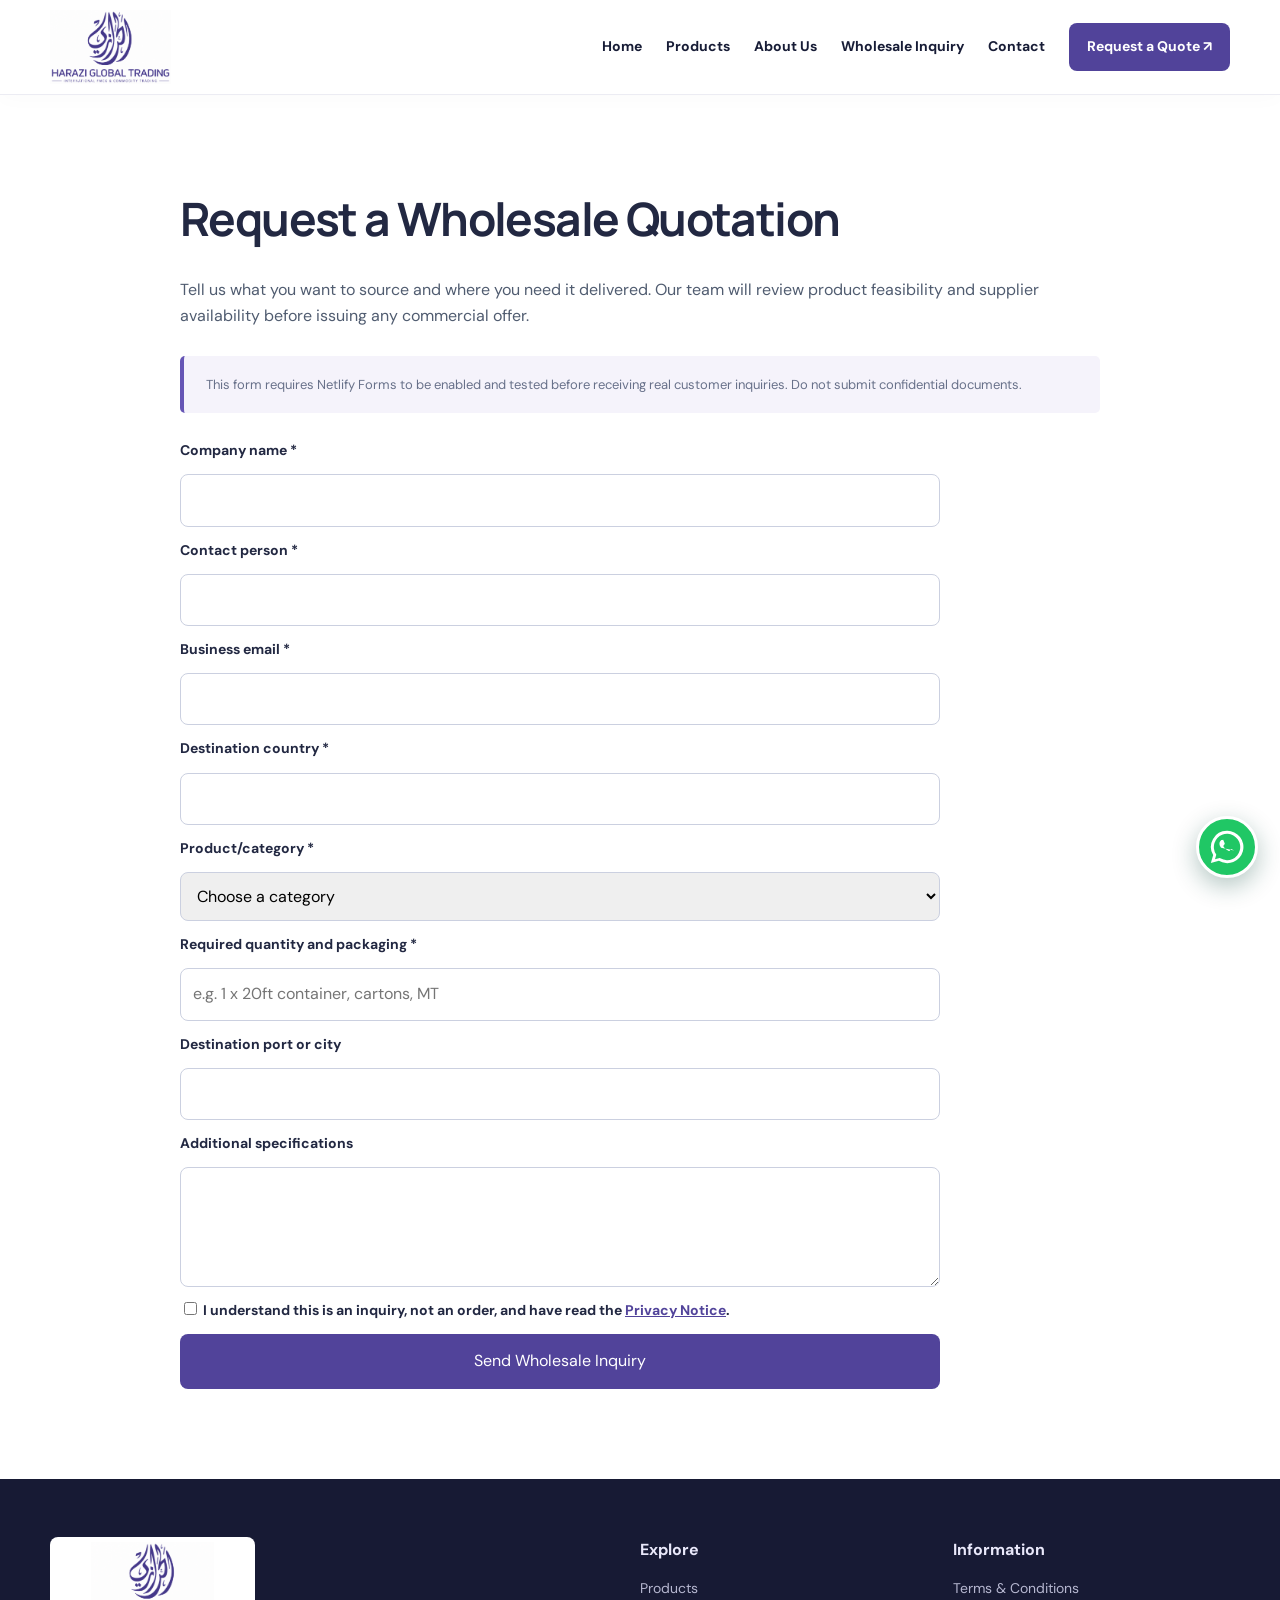
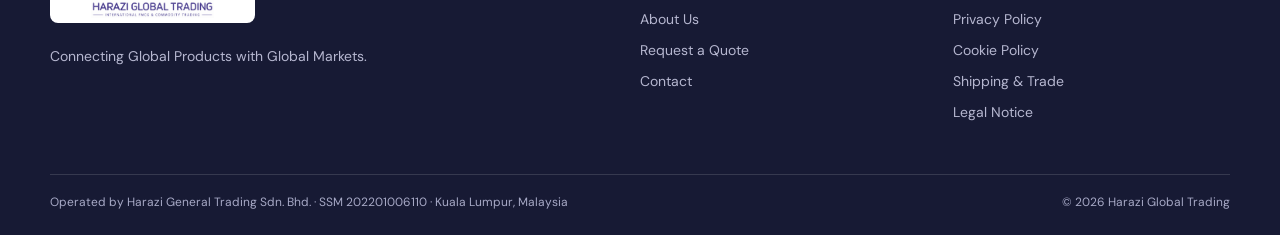
<file: inquiry.html>
<!DOCTYPE html>

<html lang="en"><head><meta charset="utf-8"/><meta content="width=device-width,initial-scale=1" name="viewport"/><title>Request Wholesale Quotation | Harazi Global Trading</title><meta content="Harazi Global Trading international wholesale FMCG and commodities sourcing from Malaysia." name="description"/><link href="style.css" rel="stylesheet"/></head><body><header class="site-header"><div class="container nav-wrap"><a aria-label="Harazi Global Trading home" class="brand" href="index.html"><img alt="Harazi Global Trading logo" src="brand-logo.png"/></a><button aria-controls="primary-nav" aria-expanded="false" aria-label="Open navigation" class="menu-toggle" type="button"><span></span><span></span><span></span></button><nav aria-label="Main navigation" class="nav-links" id="primary-nav"><a href="index.html">Home</a><a href="products.html">Products</a><a href="about.html">About Us</a><a href="inquiry.html">Wholesale Inquiry</a><a href="contact.html">Contact</a><a class="nav-cta" href="inquiry.html">Request a Quote ↗</a></nav></div></header><main class="container legal-content"><h1>Request a Wholesale Quotation</h1><p>Tell us what you want to source and where you need it delivered. Our team will review product feasibility and supplier availability before issuing any commercial offer.</p><div class="notice small">This form requires Netlify Forms to be enabled and tested before receiving real customer inquiries. Do not submit confidential documents.</div><form action="/thank-you" data-netlify="true" method="POST" name="wholesale-inquiry" netlify-honeypot="bot-field"><p hidden=""><label>Leave blank<input name="bot-field"/></label></p><label for="company">Company name *</label><input id="company" name="company" required=""/><label for="name">Contact person *</label><input id="name" name="contact_person" required=""/><label for="email">Business email *</label><input id="email" name="email" required="" type="email"/><label for="country">Destination country *</label><input id="country" name="destination_country" required=""/><label for="product">Product/category *</label><select id="product" name="category" required=""><option value="">Choose a category</option><option>Palm Oil</option><option>Dairy</option><option>Malaysian FMCG</option><option>International FMCG</option><option>Other sourcing</option></select><label for="qty">Required quantity and packaging *</label><input id="qty" name="quantity" placeholder="e.g. 1 x 20ft container, cartons, MT" required=""/><label for="port">Destination port or city</label><input id="port" name="destination_port"/><label for="notes">Additional specifications</label><textarea id="notes" name="notes"></textarea><label><input id="ack" required="" style="width:auto" type="checkbox"/> I understand this is an inquiry, not an order, and have read the <a href="privacy.html">Privacy Notice</a>.</label><button type="submit">Send Wholesale Inquiry</button></form><script>const c=new URLSearchParams(location.search).get("category");if(c&&[...document.querySelector("#product").options].some(o=>o.value===c))document.querySelector("#product").value=c;</script></main><footer class="site-footer"><div class="container"><div class="footer-top"><div><img alt="Harazi Global Trading" class="footer-logo" src="brand-logo.png"/><p>Connecting Global Products with Global Markets.</p></div><div><strong>Explore</strong><a href="products.html">Products</a><a href="about.html">About Us</a><a href="inquiry.html">Request a Quote</a><a href="contact.html">Contact</a></div><div><strong>Information</strong><a href="terms.html">Terms &amp; Conditions</a><a href="privacy.html">Privacy Policy</a><a href="cookies.html">Cookie Policy</a><a href="shipping.html">Shipping &amp; Trade</a><a href="legal.html">Legal Notice</a></div></div><div class="footer-bottom">Operated by Harazi General Trading Sdn. Bhd. · SSM 202201006110 · Kuala Lumpur, Malaysia <span>© 2026 Harazi Global Trading</span></div></div></footer><script>document.querySelector(".menu-toggle")?.addEventListener("click",function(){const n=document.querySelector("#primary-nav");const open=n.classList.toggle("open");this.setAttribute("aria-expanded",String(open));this.setAttribute("aria-label",open?"Close navigation":"Open navigation")});</script><script>(()=>{const p=new URLSearchParams(location.search),c=p.get("category"),v=p.get("product");if(c){const s=document.querySelector("select[name=category]");if(s){let o=[...s.options].find(x=>x.value===c||x.textContent.trim()===c);if(!o){o=new Option(c,c);s.add(o)}s.value=c}}if(v){const t=document.querySelector("textarea");if(t)t.value="Product requested: "+v+"\n"+t.value}})();</script><a class="floating-whatsapp" href="https://wa.me/96892960800" target="_blank" rel="noopener noreferrer" aria-label="Chat with Harazi Global Trading on WhatsApp" title="Chat with us on WhatsApp"><svg viewBox="0 0 32 32" aria-hidden="true" fill="currentColor"><path d="M16 .8A15.1 15.1 0 0 0 3 23.6L.8 31l7.6-2A15.2 15.2 0 1 0 16 .8zm0 27.6a12.3 12.3 0 0 1-6.3-1.7l-.5-.3-4.5 1.2 1.2-4.4-.3-.5A12.4 12.4 0 1 1 16 28.4zm6.8-9.2c-.4-.2-2.2-1.1-2.5-1.2-.3-.1-.5-.2-.7.2-.2.3-.9 1.2-1.1 1.4-.2.2-.4.3-.8.1a10.2 10.2 0 0 1-3-1.8 11.4 11.4 0 0 1-2.1-2.6c-.2-.4 0-.6.2-.8l.6-.7c.2-.2.2-.4.4-.6.1-.2 0-.5 0-.7l-1.1-2.7c-.3-.6-.6-.5-.8-.5h-.7c-.3 0-.7.1-1 .5s-1.3 1.3-1.3 3.1 1.3 3.5 1.6 3.7 3.9 5.2c2.8 1.8 4.9 2.3 6.6 2.1 1-.1 2.2-1 2.5-2 .3-.9.3-1.7.2-1.9-.1-.1-.3-.2-.7-.4z"/></svg></a></body></html>
</file>
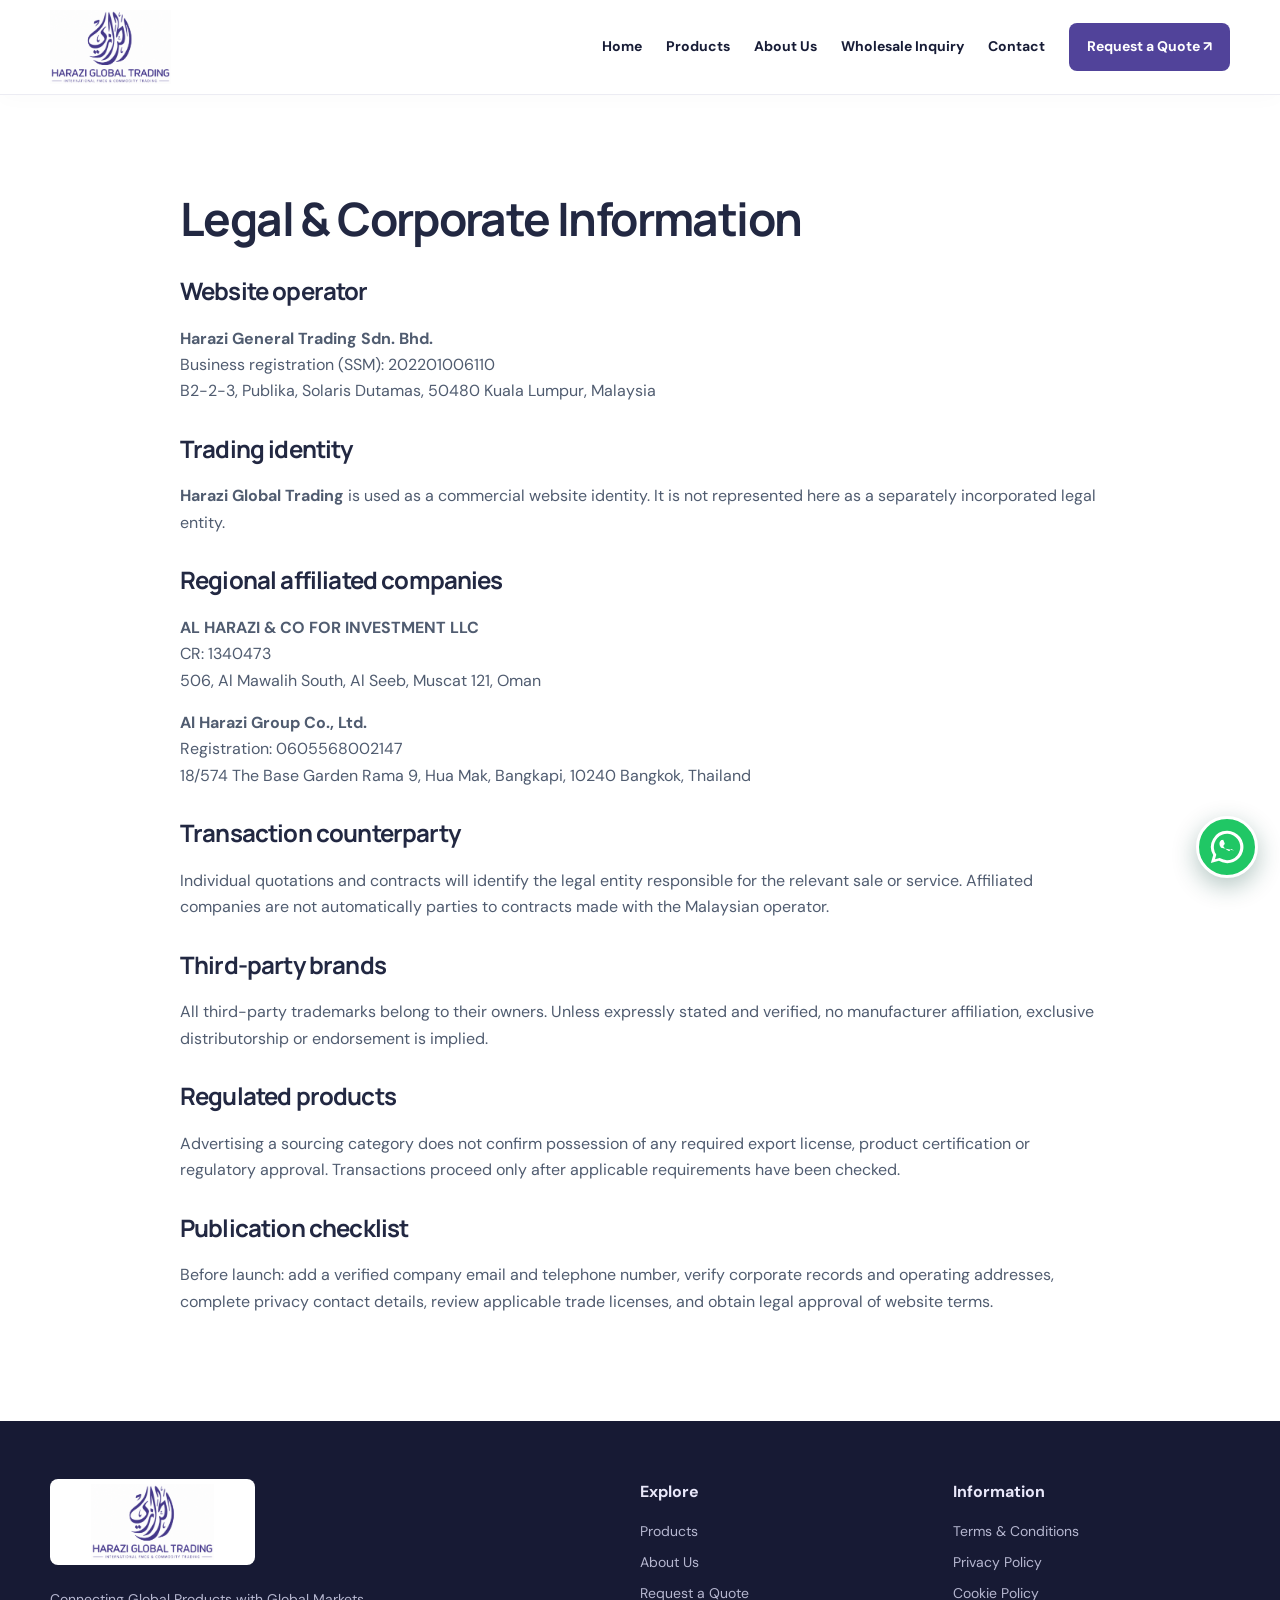
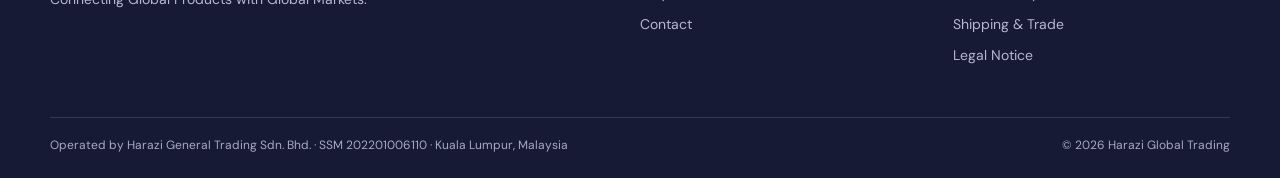
<file: legal.html>
<!DOCTYPE html>
<html lang="en"><head><meta charset="utf-8"/><meta content="width=device-width,initial-scale=1" name="viewport"/><title>Legal &amp; Corporate Information | Harazi Global Trading</title><meta content="Harazi Global Trading international wholesale FMCG and commodities sourcing from Malaysia." name="description"/><link href="style.css" rel="stylesheet"/></head><body><header class="site-header"><div class="container nav-wrap"><a aria-label="Harazi Global Trading home" class="brand" href="index.html"><img alt="Harazi Global Trading logo" src="brand-logo.png"/></a><button aria-controls="primary-nav" aria-expanded="false" aria-label="Open navigation" class="menu-toggle" type="button"><span></span><span></span><span></span></button><nav aria-label="Main navigation" class="nav-links" id="primary-nav"><a href="index.html">Home</a><a href="products.html">Products</a><a href="about.html">About Us</a><a href="inquiry.html">Wholesale Inquiry</a><a href="contact.html">Contact</a><a class="nav-cta" href="inquiry.html">Request a Quote ↗</a></nav></div></header><main class="container legal-content"><h1>Legal &amp; Corporate Information</h1><h2>Website operator</h2><p><strong>Harazi General Trading Sdn. Bhd.</strong><br/>Business registration (SSM): 202201006110<br/>B2-2-3, Publika, Solaris Dutamas, 50480 Kuala Lumpur, Malaysia</p><h2>Trading identity</h2><p><strong>Harazi Global Trading</strong> is used as a commercial website identity. It is not represented here as a separately incorporated legal entity.</p><h2>Regional affiliated companies</h2><p><strong>AL HARAZI &amp; CO FOR INVESTMENT LLC</strong><br/>CR: 1340473<br/>506, Al Mawalih South, Al Seeb, Muscat 121, Oman</p><p><strong>Al Harazi Group Co., Ltd.</strong><br/>Registration: 0605568002147<br/>18/574 The Base Garden Rama 9, Hua Mak, Bangkapi, 10240 Bangkok, Thailand</p><h2>Transaction counterparty</h2><p>Individual quotations and contracts will identify the legal entity responsible for the relevant sale or service. Affiliated companies are not automatically parties to contracts made with the Malaysian operator.</p><h2>Third-party brands</h2><p>All third-party trademarks belong to their owners. Unless expressly stated and verified, no manufacturer affiliation, exclusive distributorship or endorsement is implied.</p><h2>Regulated products</h2><p>Advertising a sourcing category does not confirm possession of any required export license, product certification or regulatory approval. Transactions proceed only after applicable requirements have been checked.</p><h2>Publication checklist</h2><p>Before launch: add a verified company email and telephone number, verify corporate records and operating addresses, complete privacy contact details, review applicable trade licenses, and obtain legal approval of website terms.</p></main><footer class="site-footer"><div class="container"><div class="footer-top"><div><img alt="Harazi Global Trading" class="footer-logo" src="brand-logo.png"/><p>Connecting Global Products with Global Markets.</p></div><div><strong>Explore</strong><a href="products.html">Products</a><a href="about.html">About Us</a><a href="inquiry.html">Request a Quote</a><a href="contact.html">Contact</a></div><div><strong>Information</strong><a href="terms.html">Terms &amp; Conditions</a><a href="privacy.html">Privacy Policy</a><a href="cookies.html">Cookie Policy</a><a href="shipping.html">Shipping &amp; Trade</a><a href="legal.html">Legal Notice</a></div></div><div class="footer-bottom">Operated by Harazi General Trading Sdn. Bhd. · SSM 202201006110 · Kuala Lumpur, Malaysia <span>© 2026 Harazi Global Trading</span></div></div></footer><script>document.querySelector(".menu-toggle")?.addEventListener("click",function(){const n=document.querySelector("#primary-nav");const open=n.classList.toggle("open");this.setAttribute("aria-expanded",String(open));this.setAttribute("aria-label",open?"Close navigation":"Open navigation")});</script><a class="floating-whatsapp" href="https://wa.me/96892960800" target="_blank" rel="noopener noreferrer" aria-label="Chat with Harazi Global Trading on WhatsApp" title="Chat with us on WhatsApp"><svg viewBox="0 0 32 32" aria-hidden="true" fill="currentColor"><path d="M16 .8A15.1 15.1 0 0 0 3 23.6L.8 31l7.6-2A15.2 15.2 0 1 0 16 .8zm0 27.6a12.3 12.3 0 0 1-6.3-1.7l-.5-.3-4.5 1.2 1.2-4.4-.3-.5A12.4 12.4 0 1 1 16 28.4zm6.8-9.2c-.4-.2-2.2-1.1-2.5-1.2-.3-.1-.5-.2-.7.2-.2.3-.9 1.2-1.1 1.4-.2.2-.4.3-.8.1a10.2 10.2 0 0 1-3-1.8 11.4 11.4 0 0 1-2.1-2.6c-.2-.4 0-.6.2-.8l.6-.7c.2-.2.2-.4.4-.6.1-.2 0-.5 0-.7l-1.1-2.7c-.3-.6-.6-.5-.8-.5h-.7c-.3 0-.7.1-1 .5s-1.3 1.3-1.3 3.1 1.3 3.5 1.6 3.7 3.9 5.2c2.8 1.8 4.9 2.3 6.6 2.1 1-.1 2.2-1 2.5-2 .3-.9.3-1.7.2-1.9-.1-.1-.3-.2-.7-.4z"/></svg></a></body></html>
</file>
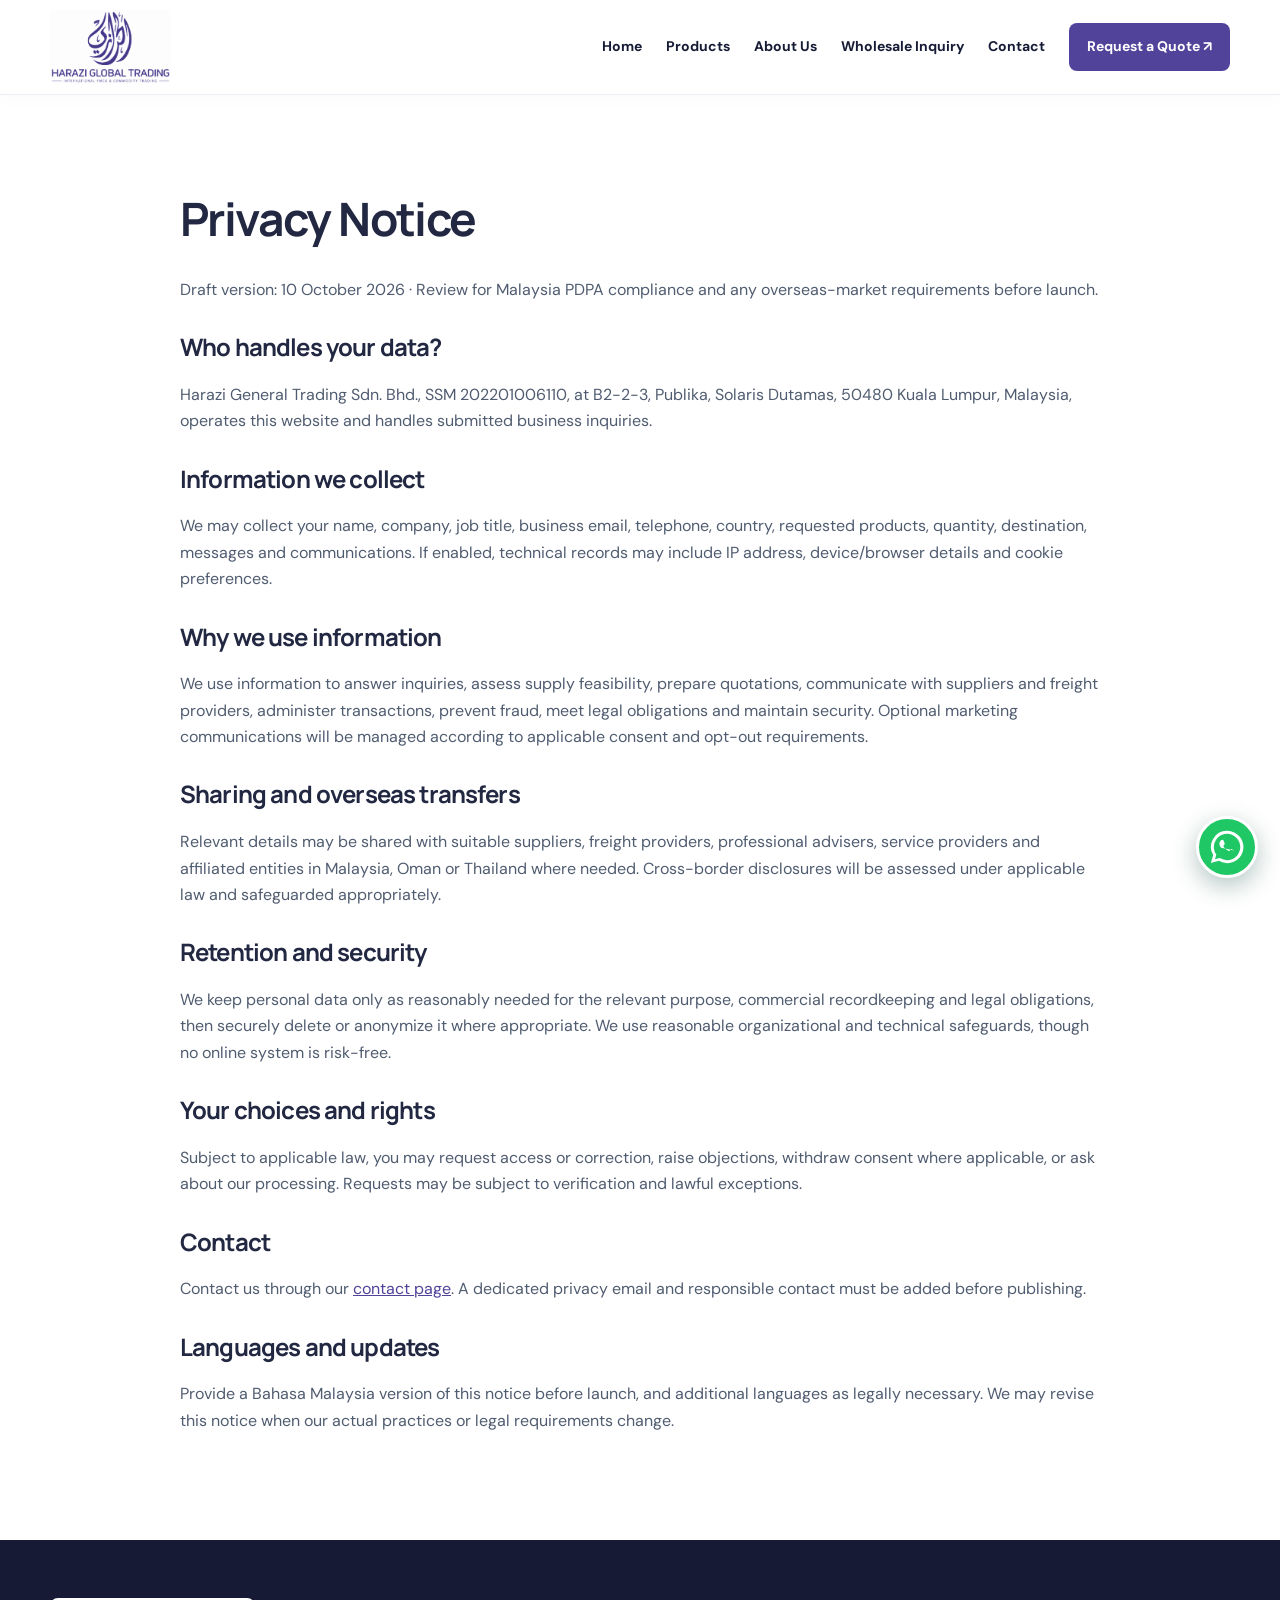
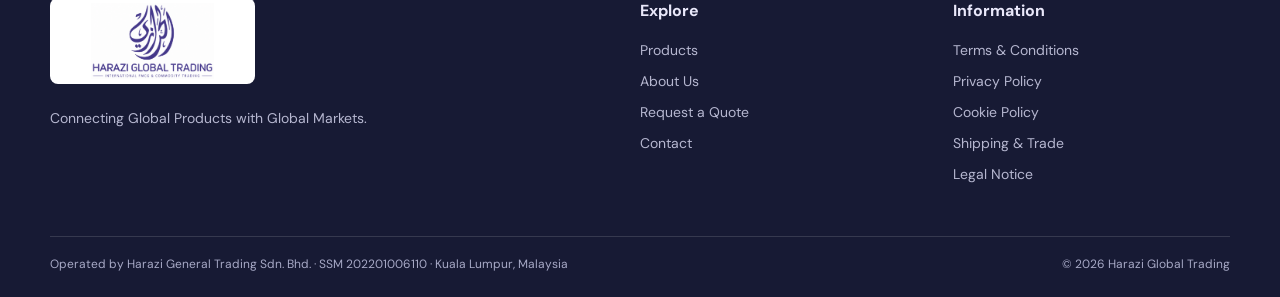
<file: privacy.html>
<!DOCTYPE html>
<html lang="en"><head><meta charset="utf-8"/><meta content="width=device-width,initial-scale=1" name="viewport"/><title>Privacy Policy | Harazi Global Trading</title><meta content="Harazi Global Trading international wholesale FMCG and commodities sourcing from Malaysia." name="description"/><link href="style.css" rel="stylesheet"/></head><body><header class="site-header"><div class="container nav-wrap"><a aria-label="Harazi Global Trading home" class="brand" href="index.html"><img alt="Harazi Global Trading logo" src="brand-logo.png"/></a><button aria-controls="primary-nav" aria-expanded="false" aria-label="Open navigation" class="menu-toggle" type="button"><span></span><span></span><span></span></button><nav aria-label="Main navigation" class="nav-links" id="primary-nav"><a href="index.html">Home</a><a href="products.html">Products</a><a href="about.html">About Us</a><a href="inquiry.html">Wholesale Inquiry</a><a href="contact.html">Contact</a><a class="nav-cta" href="inquiry.html">Request a Quote ↗</a></nav></div></header><main class="container legal-content"><h1>Privacy Notice</h1><p class="muted">Draft version: 10 October 2026 · Review for Malaysia PDPA compliance and any overseas-market requirements before launch.</p><h2>Who handles your data?</h2><p>Harazi General Trading Sdn. Bhd., SSM 202201006110, at B2-2-3, Publika, Solaris Dutamas, 50480 Kuala Lumpur, Malaysia, operates this website and handles submitted business inquiries.</p><h2>Information we collect</h2><p>We may collect your name, company, job title, business email, telephone, country, requested products, quantity, destination, messages and communications. If enabled, technical records may include IP address, device/browser details and cookie preferences.</p><h2>Why we use information</h2><p>We use information to answer inquiries, assess supply feasibility, prepare quotations, communicate with suppliers and freight providers, administer transactions, prevent fraud, meet legal obligations and maintain security. Optional marketing communications will be managed according to applicable consent and opt-out requirements.</p><h2>Sharing and overseas transfers</h2><p>Relevant details may be shared with suitable suppliers, freight providers, professional advisers, service providers and affiliated entities in Malaysia, Oman or Thailand where needed. Cross-border disclosures will be assessed under applicable law and safeguarded appropriately.</p><h2>Retention and security</h2><p>We keep personal data only as reasonably needed for the relevant purpose, commercial recordkeeping and legal obligations, then securely delete or anonymize it where appropriate. We use reasonable organizational and technical safeguards, though no online system is risk-free.</p><h2>Your choices and rights</h2><p>Subject to applicable law, you may request access or correction, raise objections, withdraw consent where applicable, or ask about our processing. Requests may be subject to verification and lawful exceptions.</p><h2>Contact</h2><p>Contact us through our <a href="contact.html">contact page</a>. A dedicated privacy email and responsible contact must be added before publishing.</p><h2>Languages and updates</h2><p>Provide a Bahasa Malaysia version of this notice before launch, and additional languages as legally necessary. We may revise this notice when our actual practices or legal requirements change.</p></main><footer class="site-footer"><div class="container"><div class="footer-top"><div><img alt="Harazi Global Trading" class="footer-logo" src="brand-logo.png"/><p>Connecting Global Products with Global Markets.</p></div><div><strong>Explore</strong><a href="products.html">Products</a><a href="about.html">About Us</a><a href="inquiry.html">Request a Quote</a><a href="contact.html">Contact</a></div><div><strong>Information</strong><a href="terms.html">Terms &amp; Conditions</a><a href="privacy.html">Privacy Policy</a><a href="cookies.html">Cookie Policy</a><a href="shipping.html">Shipping &amp; Trade</a><a href="legal.html">Legal Notice</a></div></div><div class="footer-bottom">Operated by Harazi General Trading Sdn. Bhd. · SSM 202201006110 · Kuala Lumpur, Malaysia <span>© 2026 Harazi Global Trading</span></div></div></footer><script>document.querySelector(".menu-toggle")?.addEventListener("click",function(){const n=document.querySelector("#primary-nav");const open=n.classList.toggle("open");this.setAttribute("aria-expanded",String(open));this.setAttribute("aria-label",open?"Close navigation":"Open navigation")});</script><a class="floating-whatsapp" href="https://wa.me/96892960800" target="_blank" rel="noopener noreferrer" aria-label="Chat with Harazi Global Trading on WhatsApp" title="Chat with us on WhatsApp"><svg viewBox="0 0 32 32" aria-hidden="true" fill="currentColor"><path d="M16 .8A15.1 15.1 0 0 0 3 23.6L.8 31l7.6-2A15.2 15.2 0 1 0 16 .8zm0 27.6a12.3 12.3 0 0 1-6.3-1.7l-.5-.3-4.5 1.2 1.2-4.4-.3-.5A12.4 12.4 0 1 1 16 28.4zm6.8-9.2c-.4-.2-2.2-1.1-2.5-1.2-.3-.1-.5-.2-.7.2-.2.3-.9 1.2-1.1 1.4-.2.2-.4.3-.8.1a10.2 10.2 0 0 1-3-1.8 11.4 11.4 0 0 1-2.1-2.6c-.2-.4 0-.6.2-.8l.6-.7c.2-.2.2-.4.4-.6.1-.2 0-.5 0-.7l-1.1-2.7c-.3-.6-.6-.5-.8-.5h-.7c-.3 0-.7.1-1 .5s-1.3 1.3-1.3 3.1 1.3 3.5 1.6 3.7 3.9 5.2c2.8 1.8 4.9 2.3 6.6 2.1 1-.1 2.2-1 2.5-2 .3-.9.3-1.7.2-1.9-.1-.1-.3-.2-.7-.4z"/></svg></a></body></html>
</file>
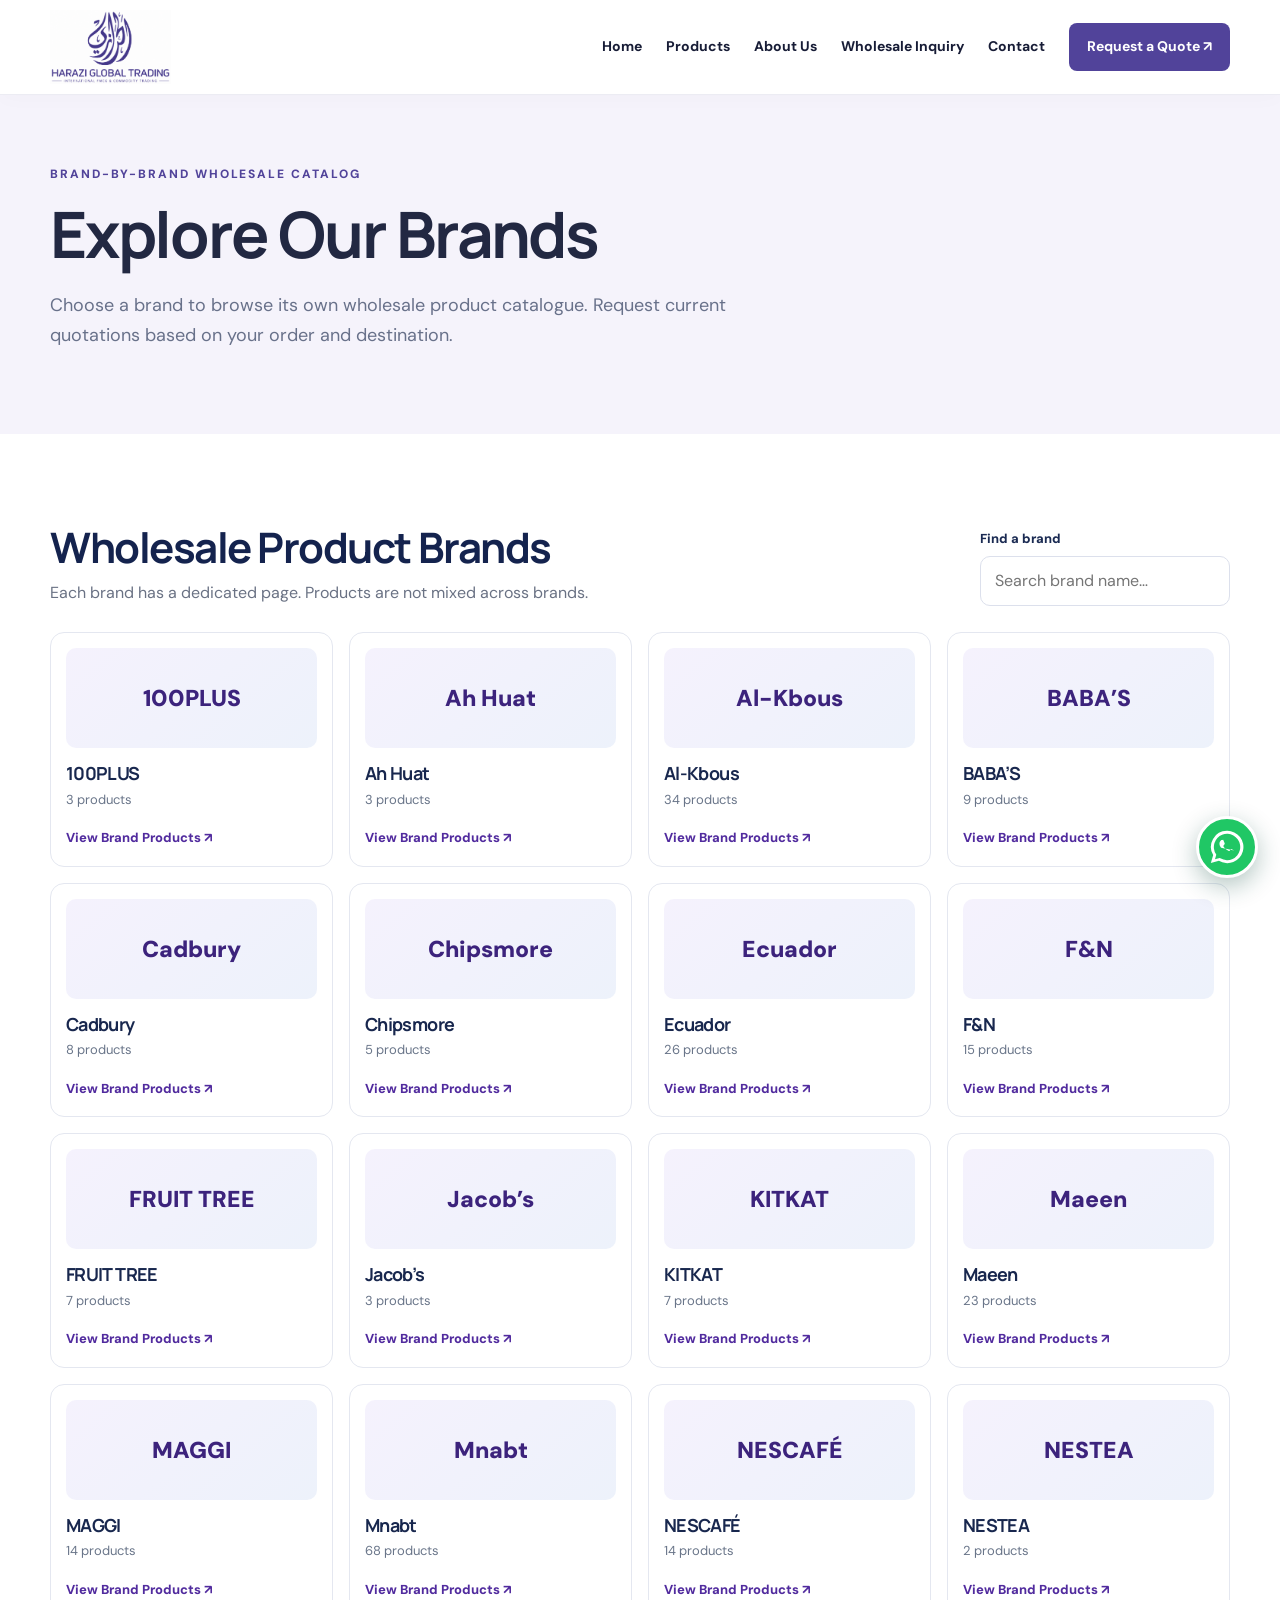
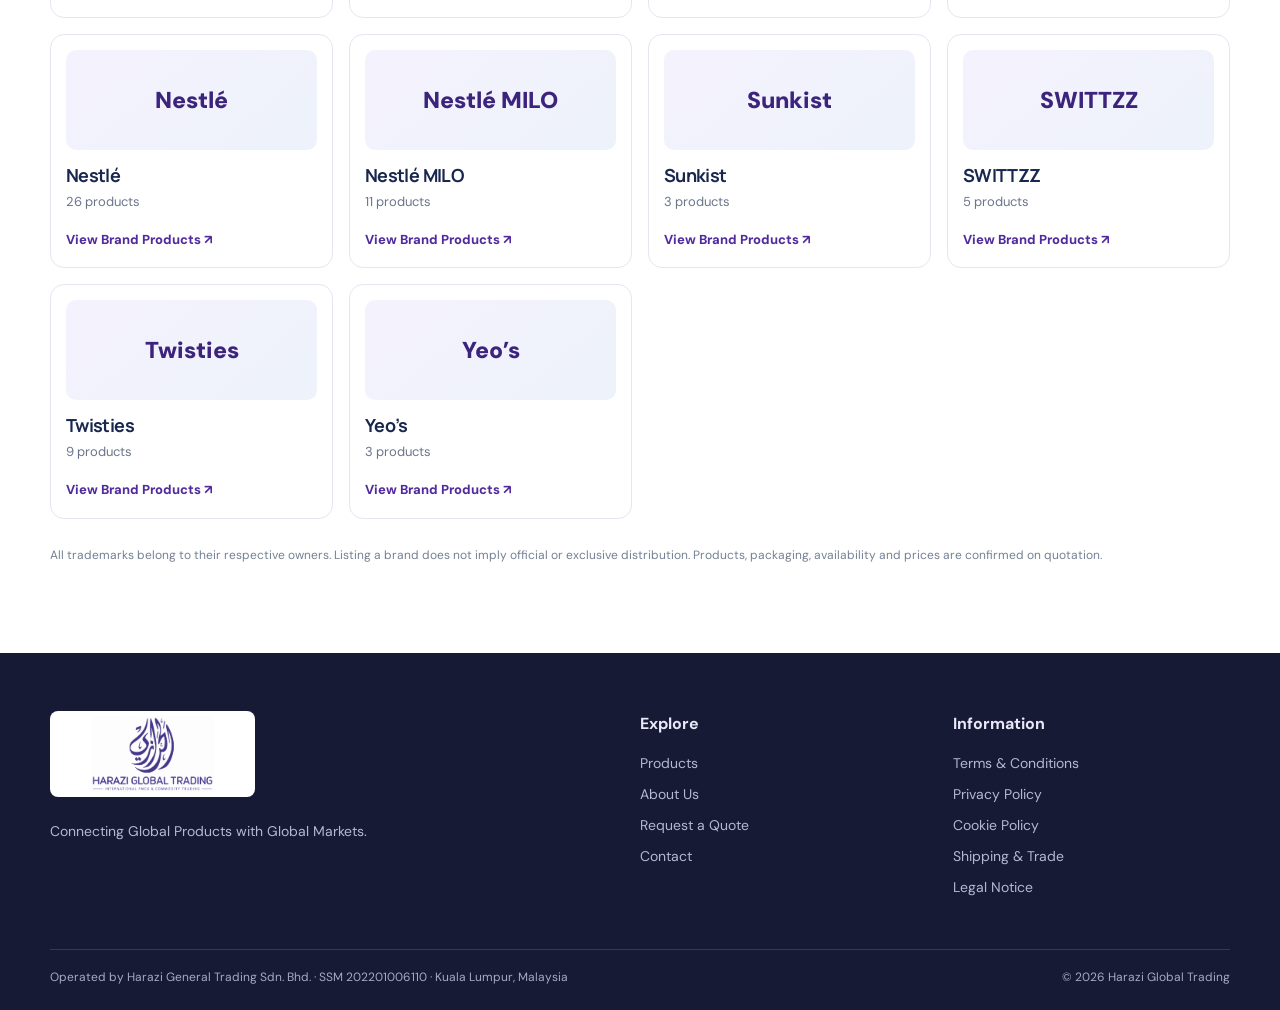
<file: products.html>
<!DOCTYPE html><html lang="en"><head><meta charset="utf-8"/><meta name="viewport" content="width=device-width,initial-scale=1"/><title>Wholesale Brands | Harazi Global Trading</title><meta name="description" content="Browse wholesale FMCG and food products organized by brand. Request current export quotations."><link href="style.css" rel="stylesheet"/></head><body><header class="site-header"><div class="container nav-wrap"><a aria-label="Harazi Global Trading home" class="brand" href="index.html"><img alt="Harazi Global Trading logo" src="brand-logo.png"/></a><button aria-controls="primary-nav" aria-expanded="false" aria-label="Open navigation" class="menu-toggle" type="button"><span></span><span></span><span></span></button><nav aria-label="Main navigation" class="nav-links" id="primary-nav"><a href="index.html">Home</a><a href="products.html">Products</a><a href="about.html">About Us</a><a href="inquiry.html">Wholesale Inquiry</a><a href="contact.html">Contact</a><a class="nav-cta" href="inquiry.html">Request a Quote ↗</a></nav></div></header><main><div class="page-hero"><div class="container"><span class="eyebrow">BRAND-BY-BRAND WHOLESALE CATALOG</span><h1>Explore Our Brands</h1><p>Choose a brand to browse its own wholesale product catalogue. Request current quotations based on your order and destination.</p></div></div><section class="section"><div class="container"><div class="brand-directory-head"><div><h2>Wholesale Product Brands</h2><p>Each brand has a dedicated page. Products are not mixed across brands.</p></div><div class="brand-directory-search"><label for="brand-directory-input">Find a brand</label><input type="search" id="brand-directory-input" placeholder="Search brand name…"/></div></div><div id="brand-directory" class="brand-directory-grid"></div><p class="brand-directory-footnote">All trademarks belong to their respective owners. Listing a brand does not imply official or exclusive distribution. Products, packaging, availability and prices are confirmed on quotation.</p></div></section></main><footer class="site-footer"><div class="container"><div class="footer-top"><div><img alt="Harazi Global Trading" class="footer-logo" src="brand-logo.png"/><p>Connecting Global Products with Global Markets.</p></div><div><strong>Explore</strong><a href="products.html">Products</a><a href="about.html">About Us</a><a href="inquiry.html">Request a Quote</a><a href="contact.html">Contact</a></div><div><strong>Information</strong><a href="terms.html">Terms &amp; Conditions</a><a href="privacy.html">Privacy Policy</a><a href="cookies.html">Cookie Policy</a><a href="shipping.html">Shipping &amp; Trade</a><a href="legal.html">Legal Notice</a></div></div><div class="footer-bottom">Operated by Harazi General Trading Sdn. Bhd. · SSM 202201006110 · Kuala Lumpur, Malaysia <span>© 2026 Harazi Global Trading</span></div></div></footer><a class="floating-whatsapp" href="https://wa.me/96892960800" target="_blank" rel="noopener noreferrer" aria-label="Chat with Harazi Global Trading on WhatsApp" title="Chat with us on WhatsApp"><svg viewBox="0 0 32 32" aria-hidden="true" fill="currentColor"><path d="M16 .8A15.1 15.1 0 0 0 3 23.6L.8 31l7.6-2A15.2 15.2 0 1 0 16 .8zm0 27.6a12.3 12.3 0 0 1-6.3-1.7l-.5-.3-4.5 1.2 1.2-4.4-.3-.5A12.4 12.4 0 1 1 16 28.4zm6.8-9.2c-.4-.2-2.2-1.1-2.5-1.2-.3-.1-.5-.2-.7.2-.2.3-.9 1.2-1.1 1.4-.2.2-.4.3-.8.1a10.2 10.2 0 0 1-3-1.8 11.4 11.4 0 0 1-2.1-2.6c-.2-.4 0-.6.2-.8l.6-.7c.2-.2.2-.4.4-.6.1-.2 0-.5 0-.7l-1.1-2.7c-.3-.6-.6-.5-.8-.5h-.7c-.3 0-.7.1-1 .5s-1.3 1.3-1.3 3.1 1.3 3.5 1.6 3.7 3.9 5.2c2.8 1.8 4.9 2.3 6.6 2.1 1-.1 2.2-1 2.5-2 .3-.9.3-1.7.2-1.9-.1-.1-.3-.2-.7-.4z"/></svg></a><script src="brand-catalog.js"></script><script>(function(){document.querySelector(".menu-toggle")?.addEventListener("click",function(){const n=document.querySelector("#primary-nav");const open=n.classList.toggle("open");this.setAttribute("aria-expanded",String(open))});const all=window.HARAZI_CATALOG||[];const brands=[...new Set(all.map(p=>p.brand))].sort((a,b)=>a.localeCompare(b));const target=document.getElementById("brand-directory");const search=document.getElementById("brand-directory-input");function render(){const q=search.value.trim().toLowerCase();target.replaceChildren();for(const brand of brands.filter(b=>b.toLowerCase().includes(q))){const count=all.filter(p=>p.brand===brand).length;const a=document.createElement("a");a.className="brand-directory-card";a.href="brand.html?brand="+encodeURIComponent(brand);const mark=document.createElement("div");mark.className="brand-directory-mark";mark.textContent=brand;const name=document.createElement("h3");name.textContent=brand;const desc=document.createElement("p");desc.textContent=count+" products";const more=document.createElement("span");more.textContent="View Brand Products ↗";a.append(mark,name,desc,more);target.append(a)}if(!target.children.length)target.textContent="No brands found."}search.addEventListener("input",render);render()})();</script></body></html>
</file>
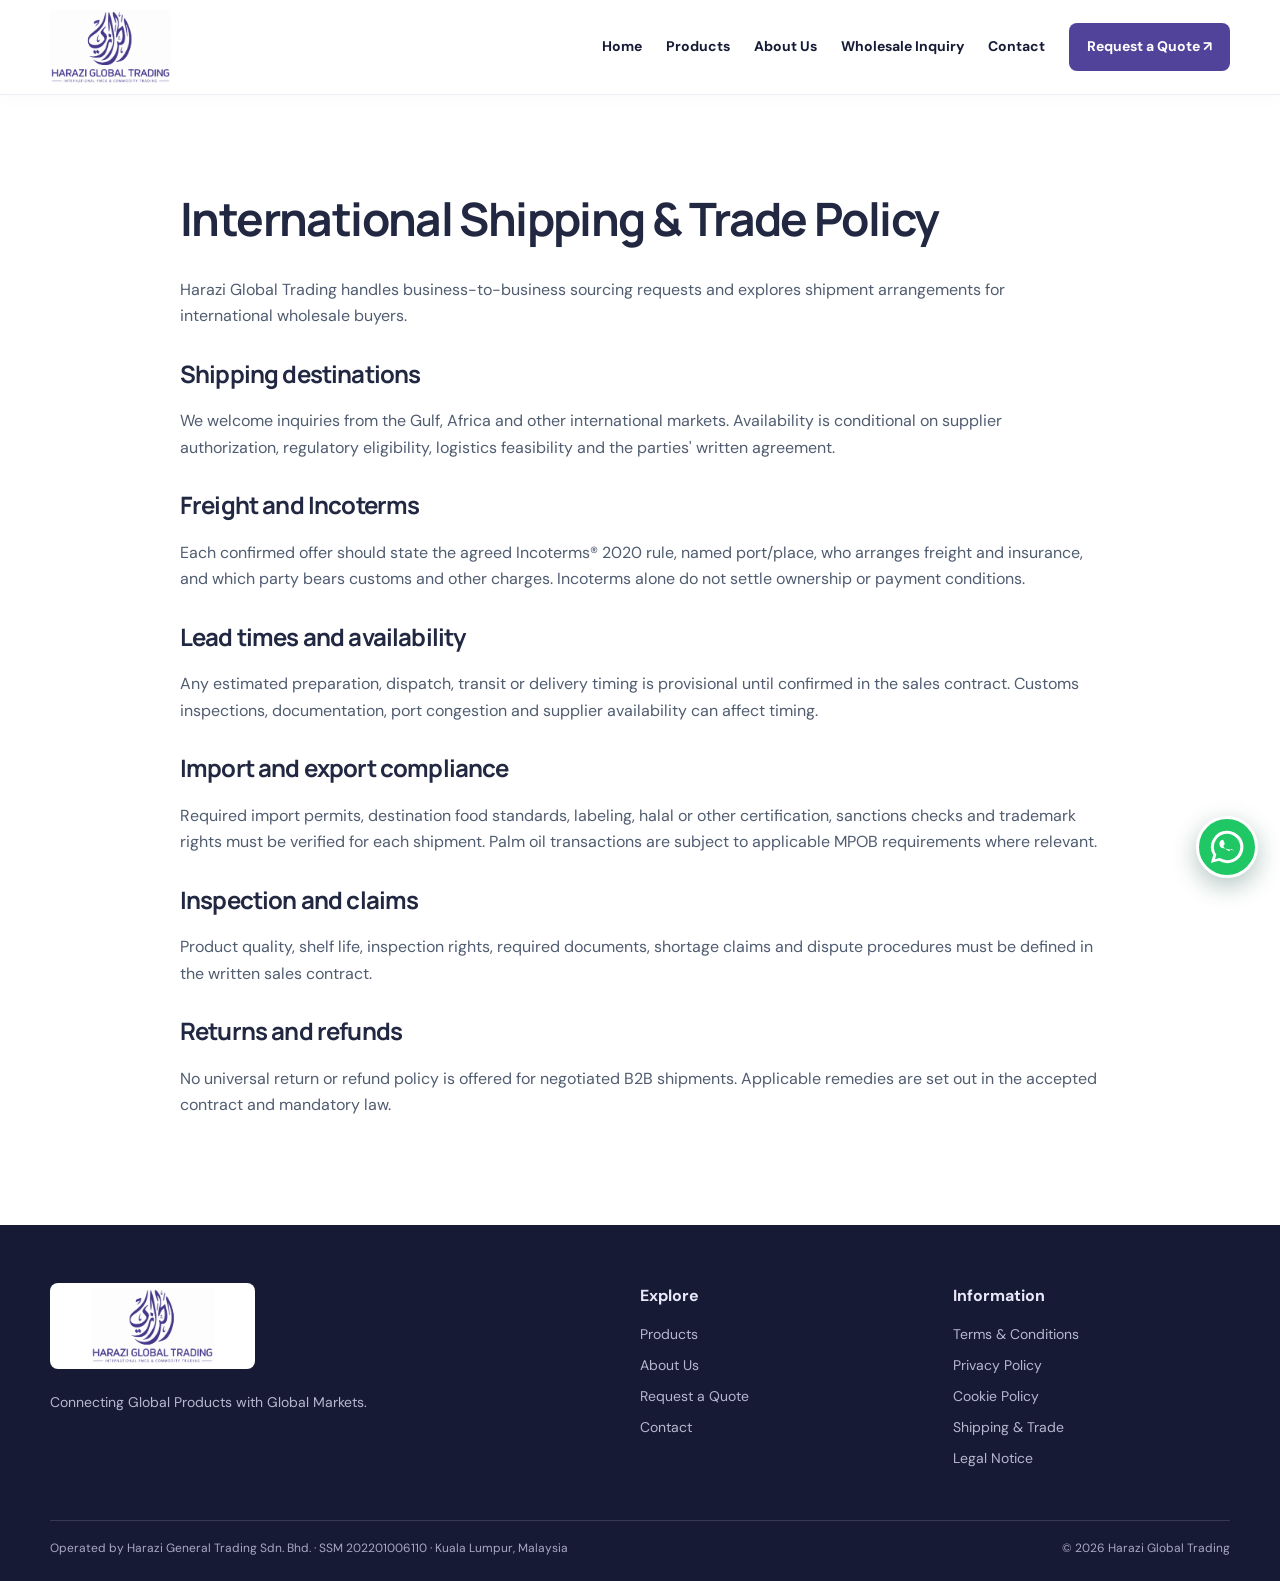
<file: shipping.html>
<!DOCTYPE html>
<html lang="en"><head><meta charset="utf-8"/><meta content="width=device-width,initial-scale=1" name="viewport"/><title>International Shipping &amp; Trade Policy | Harazi Global Trading</title><meta content="Harazi Global Trading international wholesale FMCG and commodities sourcing from Malaysia." name="description"/><link href="style.css" rel="stylesheet"/></head><body><header class="site-header"><div class="container nav-wrap"><a aria-label="Harazi Global Trading home" class="brand" href="index.html"><img alt="Harazi Global Trading logo" src="brand-logo.png"/></a><button aria-controls="primary-nav" aria-expanded="false" aria-label="Open navigation" class="menu-toggle" type="button"><span></span><span></span><span></span></button><nav aria-label="Main navigation" class="nav-links" id="primary-nav"><a href="index.html">Home</a><a href="products.html">Products</a><a href="about.html">About Us</a><a href="inquiry.html">Wholesale Inquiry</a><a href="contact.html">Contact</a><a class="nav-cta" href="inquiry.html">Request a Quote ↗</a></nav></div></header><main class="container legal-content"><h1>International Shipping &amp; Trade Policy</h1><p>Harazi Global Trading handles business-to-business sourcing requests and explores shipment arrangements for international wholesale buyers.</p><h2>Shipping destinations</h2><p>We welcome inquiries from the Gulf, Africa and other international markets. Availability is conditional on supplier authorization, regulatory eligibility, logistics feasibility and the parties' written agreement.</p><h2>Freight and Incoterms</h2><p>Each confirmed offer should state the agreed Incoterms® 2020 rule, named port/place, who arranges freight and insurance, and which party bears customs and other charges. Incoterms alone do not settle ownership or payment conditions.</p><h2>Lead times and availability</h2><p>Any estimated preparation, dispatch, transit or delivery timing is provisional until confirmed in the sales contract. Customs inspections, documentation, port congestion and supplier availability can affect timing.</p><h2>Import and export compliance</h2><p>Required import permits, destination food standards, labeling, halal or other certification, sanctions checks and trademark rights must be verified for each shipment. Palm oil transactions are subject to applicable MPOB requirements where relevant.</p><h2>Inspection and claims</h2><p>Product quality, shelf life, inspection rights, required documents, shortage claims and dispute procedures must be defined in the written sales contract.</p><h2>Returns and refunds</h2><p>No universal return or refund policy is offered for negotiated B2B shipments. Applicable remedies are set out in the accepted contract and mandatory law.</p></main><footer class="site-footer"><div class="container"><div class="footer-top"><div><img alt="Harazi Global Trading" class="footer-logo" src="brand-logo.png"/><p>Connecting Global Products with Global Markets.</p></div><div><strong>Explore</strong><a href="products.html">Products</a><a href="about.html">About Us</a><a href="inquiry.html">Request a Quote</a><a href="contact.html">Contact</a></div><div><strong>Information</strong><a href="terms.html">Terms &amp; Conditions</a><a href="privacy.html">Privacy Policy</a><a href="cookies.html">Cookie Policy</a><a href="shipping.html">Shipping &amp; Trade</a><a href="legal.html">Legal Notice</a></div></div><div class="footer-bottom">Operated by Harazi General Trading Sdn. Bhd. · SSM 202201006110 · Kuala Lumpur, Malaysia <span>© 2026 Harazi Global Trading</span></div></div></footer><script>document.querySelector(".menu-toggle")?.addEventListener("click",function(){const n=document.querySelector("#primary-nav");const open=n.classList.toggle("open");this.setAttribute("aria-expanded",String(open));this.setAttribute("aria-label",open?"Close navigation":"Open navigation")});</script><a class="floating-whatsapp" href="https://wa.me/96892960800" target="_blank" rel="noopener noreferrer" aria-label="Chat with Harazi Global Trading on WhatsApp" title="Chat with us on WhatsApp"><svg viewBox="0 0 32 32" aria-hidden="true" fill="currentColor"><path d="M16 .8A15.1 15.1 0 0 0 3 23.6L.8 31l7.6-2A15.2 15.2 0 1 0 16 .8zm0 27.6a12.3 12.3 0 0 1-6.3-1.7l-.5-.3-4.5 1.2 1.2-4.4-.3-.5A12.4 12.4 0 1 1 16 28.4zm6.8-9.2c-.4-.2-2.2-1.1-2.5-1.2-.3-.1-.5-.2-.7.2-.2.3-.9 1.2-1.1 1.4-.2.2-.4.3-.8.1a10.2 10.2 0 0 1-3-1.8 11.4 11.4 0 0 1-2.1-2.6c-.2-.4 0-.6.2-.8l.6-.7c.2-.2.2-.4.4-.6.1-.2 0-.5 0-.7l-1.1-2.7c-.3-.6-.6-.5-.8-.5h-.7c-.3 0-.7.1-1 .5s-1.3 1.3-1.3 3.1 1.3 3.5 1.6 3.7 3.9 5.2c2.8 1.8 4.9 2.3 6.6 2.1 1-.1 2.2-1 2.5-2 .3-.9.3-1.7.2-1.9-.1-.1-.3-.2-.7-.4z"/></svg></a></body></html>
</file>
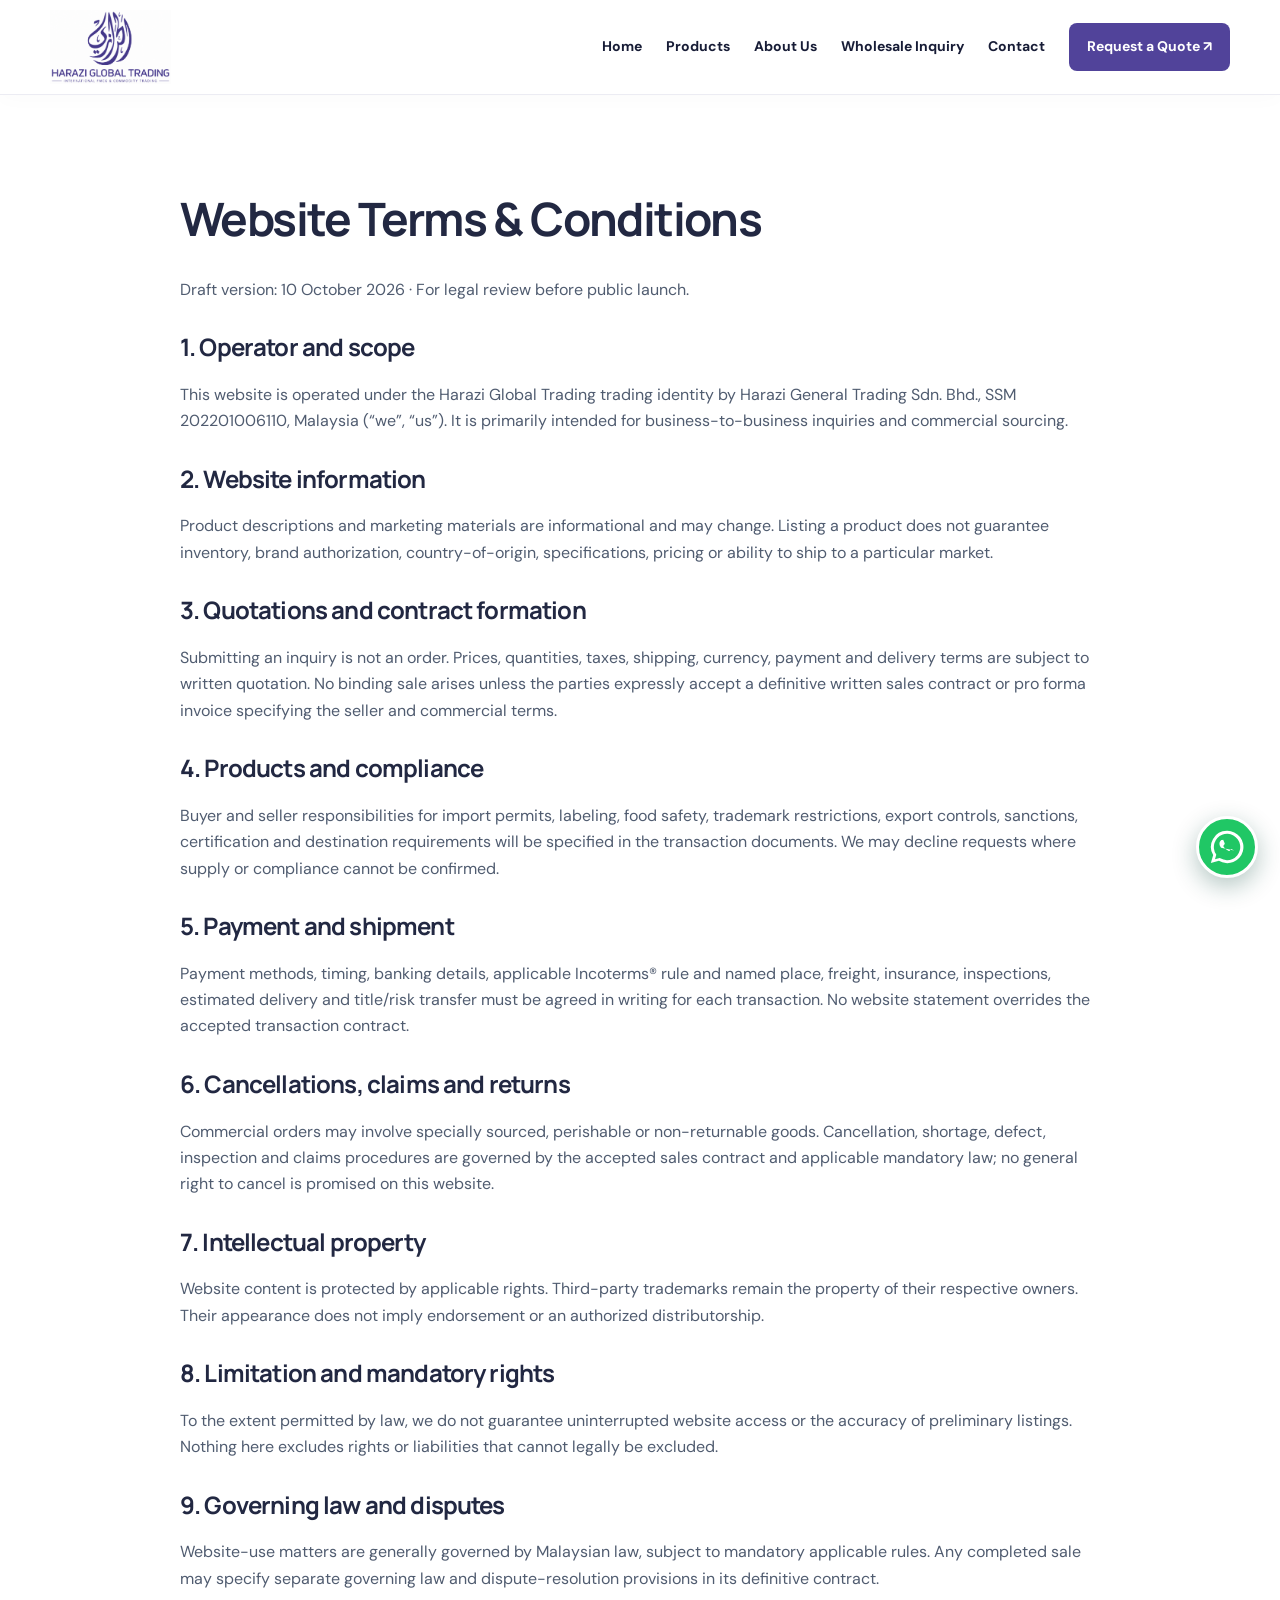
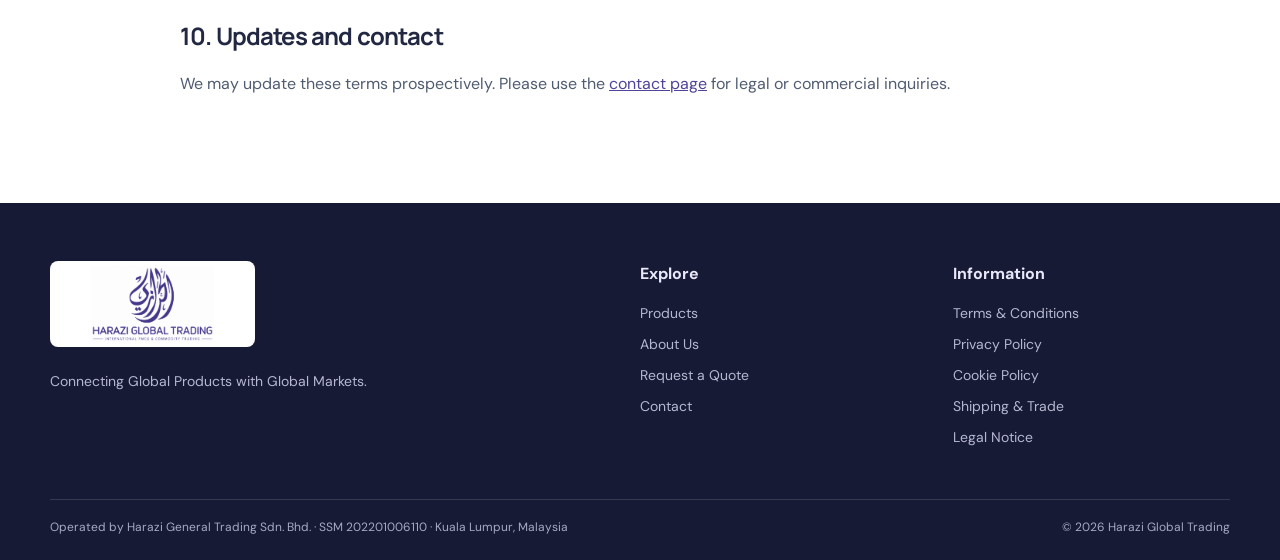
<file: terms.html>
<!DOCTYPE html>
<html lang="en"><head><meta charset="utf-8"/><meta content="width=device-width,initial-scale=1" name="viewport"/><title>Terms &amp; Conditions | Harazi Global Trading</title><meta content="Harazi Global Trading international wholesale FMCG and commodities sourcing from Malaysia." name="description"/><link href="style.css" rel="stylesheet"/></head><body><header class="site-header"><div class="container nav-wrap"><a aria-label="Harazi Global Trading home" class="brand" href="index.html"><img alt="Harazi Global Trading logo" src="brand-logo.png"/></a><button aria-controls="primary-nav" aria-expanded="false" aria-label="Open navigation" class="menu-toggle" type="button"><span></span><span></span><span></span></button><nav aria-label="Main navigation" class="nav-links" id="primary-nav"><a href="index.html">Home</a><a href="products.html">Products</a><a href="about.html">About Us</a><a href="inquiry.html">Wholesale Inquiry</a><a href="contact.html">Contact</a><a class="nav-cta" href="inquiry.html">Request a Quote ↗</a></nav></div></header><main class="container legal-content"><h1>Website Terms &amp; Conditions</h1><p class="muted">Draft version: 10 October 2026 · For legal review before public launch.</p><h2>1. Operator and scope</h2><p>This website is operated under the Harazi Global Trading trading identity by Harazi General Trading Sdn. Bhd., SSM 202201006110, Malaysia (“we”, “us”). It is primarily intended for business-to-business inquiries and commercial sourcing.</p><h2>2. Website information</h2><p>Product descriptions and marketing materials are informational and may change. Listing a product does not guarantee inventory, brand authorization, country-of-origin, specifications, pricing or ability to ship to a particular market.</p><h2>3. Quotations and contract formation</h2><p>Submitting an inquiry is not an order. Prices, quantities, taxes, shipping, currency, payment and delivery terms are subject to written quotation. No binding sale arises unless the parties expressly accept a definitive written sales contract or pro forma invoice specifying the seller and commercial terms.</p><h2>4. Products and compliance</h2><p>Buyer and seller responsibilities for import permits, labeling, food safety, trademark restrictions, export controls, sanctions, certification and destination requirements will be specified in the transaction documents. We may decline requests where supply or compliance cannot be confirmed.</p><h2>5. Payment and shipment</h2><p>Payment methods, timing, banking details, applicable Incoterms® rule and named place, freight, insurance, inspections, estimated delivery and title/risk transfer must be agreed in writing for each transaction. No website statement overrides the accepted transaction contract.</p><h2>6. Cancellations, claims and returns</h2><p>Commercial orders may involve specially sourced, perishable or non-returnable goods. Cancellation, shortage, defect, inspection and claims procedures are governed by the accepted sales contract and applicable mandatory law; no general right to cancel is promised on this website.</p><h2>7. Intellectual property</h2><p>Website content is protected by applicable rights. Third-party trademarks remain the property of their respective owners. Their appearance does not imply endorsement or an authorized distributorship.</p><h2>8. Limitation and mandatory rights</h2><p>To the extent permitted by law, we do not guarantee uninterrupted website access or the accuracy of preliminary listings. Nothing here excludes rights or liabilities that cannot legally be excluded.</p><h2>9. Governing law and disputes</h2><p>Website-use matters are generally governed by Malaysian law, subject to mandatory applicable rules. Any completed sale may specify separate governing law and dispute-resolution provisions in its definitive contract.</p><h2>10. Updates and contact</h2><p>We may update these terms prospectively. Please use the <a href="contact.html">contact page</a> for legal or commercial inquiries.</p></main><footer class="site-footer"><div class="container"><div class="footer-top"><div><img alt="Harazi Global Trading" class="footer-logo" src="brand-logo.png"/><p>Connecting Global Products with Global Markets.</p></div><div><strong>Explore</strong><a href="products.html">Products</a><a href="about.html">About Us</a><a href="inquiry.html">Request a Quote</a><a href="contact.html">Contact</a></div><div><strong>Information</strong><a href="terms.html">Terms &amp; Conditions</a><a href="privacy.html">Privacy Policy</a><a href="cookies.html">Cookie Policy</a><a href="shipping.html">Shipping &amp; Trade</a><a href="legal.html">Legal Notice</a></div></div><div class="footer-bottom">Operated by Harazi General Trading Sdn. Bhd. · SSM 202201006110 · Kuala Lumpur, Malaysia <span>© 2026 Harazi Global Trading</span></div></div></footer><script>document.querySelector(".menu-toggle")?.addEventListener("click",function(){const n=document.querySelector("#primary-nav");const open=n.classList.toggle("open");this.setAttribute("aria-expanded",String(open));this.setAttribute("aria-label",open?"Close navigation":"Open navigation")});</script><a class="floating-whatsapp" href="https://wa.me/96892960800" target="_blank" rel="noopener noreferrer" aria-label="Chat with Harazi Global Trading on WhatsApp" title="Chat with us on WhatsApp"><svg viewBox="0 0 32 32" aria-hidden="true" fill="currentColor"><path d="M16 .8A15.1 15.1 0 0 0 3 23.6L.8 31l7.6-2A15.2 15.2 0 1 0 16 .8zm0 27.6a12.3 12.3 0 0 1-6.3-1.7l-.5-.3-4.5 1.2 1.2-4.4-.3-.5A12.4 12.4 0 1 1 16 28.4zm6.8-9.2c-.4-.2-2.2-1.1-2.5-1.2-.3-.1-.5-.2-.7.2-.2.3-.9 1.2-1.1 1.4-.2.2-.4.3-.8.1a10.2 10.2 0 0 1-3-1.8 11.4 11.4 0 0 1-2.1-2.6c-.2-.4 0-.6.2-.8l.6-.7c.2-.2.2-.4.4-.6.1-.2 0-.5 0-.7l-1.1-2.7c-.3-.6-.6-.5-.8-.5h-.7c-.3 0-.7.1-1 .5s-1.3 1.3-1.3 3.1 1.3 3.5 1.6 3.7 3.9 5.2c2.8 1.8 4.9 2.3 6.6 2.1 1-.1 2.2-1 2.5-2 .3-.9.3-1.7.2-1.9-.1-.1-.3-.2-.7-.4z"/></svg></a></body></html>
</file>
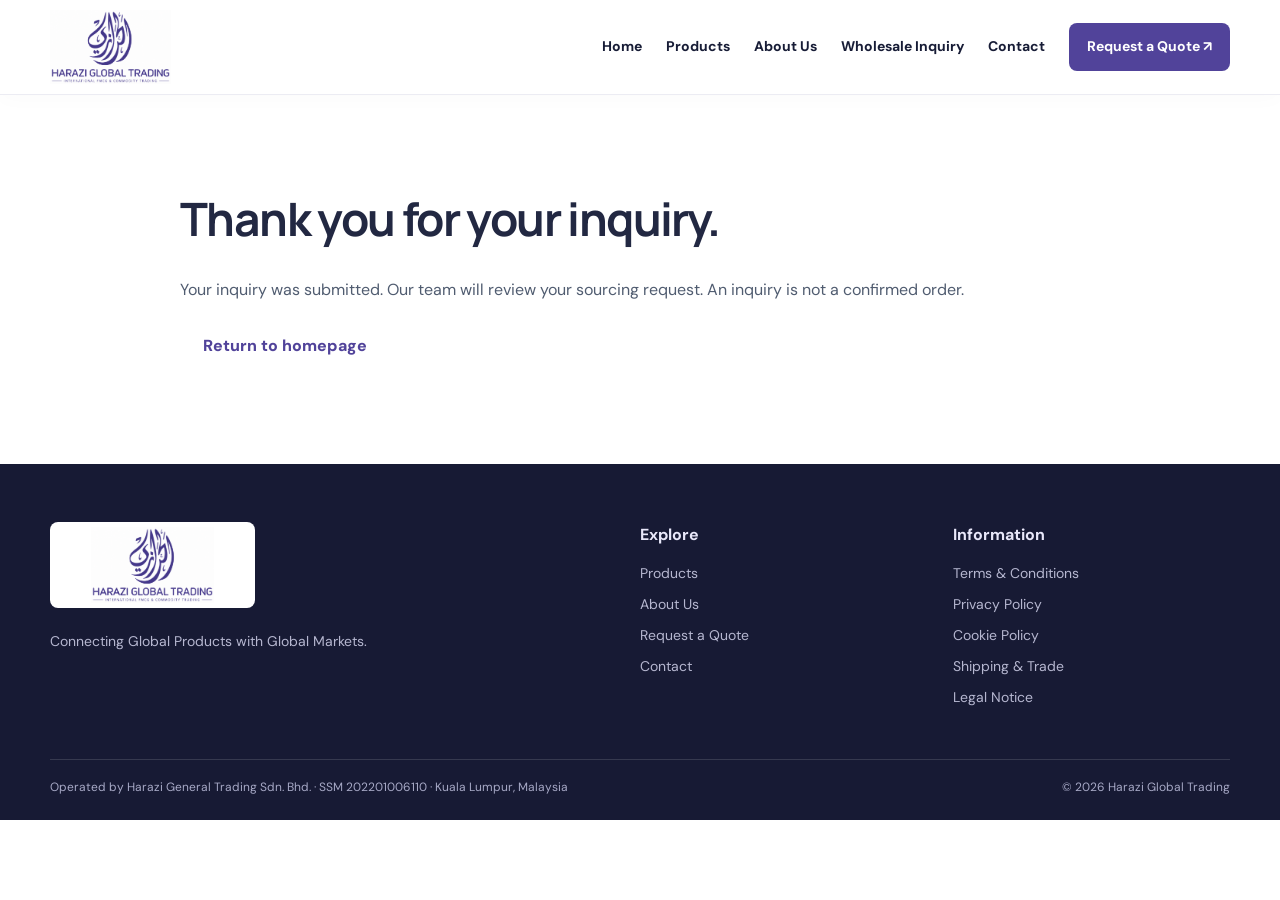
<file: thank-you.html>
<!doctype html><html lang="en"><head><meta charset="utf-8"><meta name="viewport" content="width=device-width,initial-scale=1"><link rel="stylesheet" href="style.css"><title>Thank You | Harazi Global Trading</title></head><body><header class="site-header"><div class="container nav-wrap"><a class="brand" href="index.html" aria-label="Harazi Global Trading home"><img src="brand-logo.png" alt="Harazi Global Trading logo"></a><button class="menu-toggle" type="button" aria-label="Open navigation" aria-expanded="false" aria-controls="primary-nav"><span></span><span></span><span></span></button><nav id="primary-nav" class="nav-links" aria-label="Main navigation"><a href="index.html">Home</a><a href="products.html">Products</a><a href="about.html">About Us</a><a href="inquiry.html">Wholesale Inquiry</a><a href="contact.html">Contact</a><a class="nav-cta" href="inquiry.html">Request a Quote ↗</a></nav></div></header><main class="container legal-content"><h1>Thank you for your inquiry.</h1><p>Your inquiry was submitted. Our team will review your sourcing request. An inquiry is not a confirmed order.</p><a class="button" href="index.html">Return to homepage</a></main><footer class="site-footer"><div class="container"><div class="footer-top"><div><img class="footer-logo" src="brand-logo.png" alt="Harazi Global Trading"><p>Connecting Global Products with Global Markets.</p></div><div><strong>Explore</strong><a href="products.html">Products</a><a href="about.html">About Us</a><a href="inquiry.html">Request a Quote</a><a href="contact.html">Contact</a></div><div><strong>Information</strong><a href="terms.html">Terms & Conditions</a><a href="privacy.html">Privacy Policy</a><a href="cookies.html">Cookie Policy</a><a href="shipping.html">Shipping & Trade</a><a href="legal.html">Legal Notice</a></div></div><div class="footer-bottom">Operated by Harazi General Trading Sdn. Bhd. · SSM 202201006110 · Kuala Lumpur, Malaysia <span>© 2026 Harazi Global Trading</span></div></div></footer><script>document.querySelector(".menu-toggle")?.addEventListener("click",function(){const n=document.querySelector("#primary-nav");const open=n.classList.toggle("open");this.setAttribute("aria-expanded",String(open));this.setAttribute("aria-label",open?"Close navigation":"Open navigation")});</script></body></html>
</file>
<file: style.css>
@import url('https://fonts.googleapis.com/css2?family=DM+Sans:wght@400;500;600;700;800&family=Manrope:wght@400;500;600;700;800&display=swap');:root{--purple:#51439a;--dark:#171c36;--ink:#222842;--muted:#68718a;--light:#f5f5fb;--line:#e8e8f0}*{box-sizing:border-box}html{scroll-behavior:smooth}body{margin:0;color:var(--ink);background:#fff;font-family:'DM Sans',system-ui,sans-serif;font-size:16px;line-height:1.65}h1,h2,h3{font-family:'Manrope',system-ui,sans-serif;line-height:1.2;letter-spacing:-.035em}h1{font-size:clamp(35px,5vw,64px)}h2{font-size:clamp(28px,3.5vw,42px)}a{color:var(--purple)}.container{width:min(1180px,calc(100% - 44px));margin:auto}.site-header{background:#fff;position:sticky;top:0;z-index:30;border-bottom:1px solid #ececf3;box-shadow:0 4px 20px #10122905}.nav-wrap{min-height:94px;display:flex;align-items:center;justify-content:space-between;gap:22px}.brand{display:flex;align-items:center;flex:0 0 auto}.brand img{width:220px;height:74px;object-fit:contain;object-position:left center}.nav-links{display:flex;align-items:center;gap:24px}.nav-links a{font-size:14px;font-weight:700;text-decoration:none;color:var(--dark);white-space:nowrap}.nav-links a:hover{color:var(--purple)}.nav-links .nav-cta{padding:12px 18px;background:var(--purple);color:white;border-radius:8px}.menu-toggle{display:none}.hero{background:radial-gradient(circle at 80% 45%,#5146a4 0,#31266d 48%,#211b4c 100%);color:white;overflow:hidden}.hero-grid{display:grid;grid-template-columns:1.18fr .82fr;align-items:center;gap:38px;padding-top:92px;padding-bottom:92px;min-height:620px}.hero h1{margin:16px 0 23px;font-weight:800;max-width:780px}.hero h1 em{font-style:normal;color:#d6ccff}.hero p{font-size:18px;color:#e7e4fb;max-width:630px}.eyebrow{font-size:12px;letter-spacing:.16em;font-weight:800;color:var(--purple)}.eyebrow.light{color:#c8bfff}.hero-actions{display:flex;flex-wrap:wrap;gap:12px;margin-top:30px}.button{display:inline-flex;align-items:center;justify-content:center;gap:20px;padding:14px 23px;border-radius:8px;font-weight:800;text-decoration:none;transition:transform .2s}.button:hover{transform:translateY(-2px)}.button.white{background:white;color:#332879}.button.outline{border:1px solid #b6b0e2;color:white}.hero-meta{display:flex;flex-wrap:wrap;gap:12px;margin-top:42px}.hero-meta span{font-size:12px;color:#e4dfff;border:1px solid #ffffff45;border-radius:40px;padding:6px 12px}.hero-art{height:420px;position:relative;display:grid;place-items:center}.orbit{position:absolute;border:1px solid #b8b0ff50;border-radius:50%}.orbit-a{width:340px;height:340px}.orbit-b{width:440px;height:300px;transform:rotate(-24deg)}.world{width:270px;height:270px;display:grid;place-items:center;border-radius:50%;font-size:230px;line-height:1;color:#d4caff;background:radial-gradient(circle at 35% 30%,#8c7ee2,#5445ac 65%,#2b236c);box-shadow:inset -18px -24px 38px #241e6288,0 30px 80px #110d3b70}.floating-tag{position:absolute;background:#fff;color:#3e3485;font-weight:800;font-size:11px;letter-spacing:.08em;border-radius:6px;padding:10px 14px;box-shadow:0 12px 24px #130c4388}.t1{top:65px;left:0}.t2{right:0;top:170px}.t3{bottom:72px;left:28px}.art-caption{position:absolute;bottom:4px;font-size:11px;letter-spacing:.16em;color:#e6e2ff}.section{padding:88px 0}.section.soft{background:#f6f6fb}.section-heading{display:flex;justify-content:space-between;align-items:end;gap:40px;margin-bottom:34px}.section-heading h2{margin:9px 0 0}.section-heading>p{max-width:400px;color:var(--muted)}.product-grid{display:grid;grid-template-columns:repeat(4,minmax(0,1fr));gap:18px}.product-card{border:1px solid var(--line);border-radius:15px;overflow:hidden;background:white;box-shadow:0 10px 35px #13163b08;transition:transform .2s,box-shadow .2s}.product-card:hover{transform:translateY(-4px);box-shadow:0 16px 42px #13163b14}.product-visual{height:174px;display:grid;place-items:center;background:linear-gradient(140deg,#f2eefc,#e5e1f6)}.product-visual.milk{background:linear-gradient(140deg,#f0f6ff,#e0eaf8)}.product-visual.box{background:linear-gradient(140deg,#fff3e8,#f4e3d2)}.product-visual.globe{background:linear-gradient(140deg,#e7f3f1,#d6e9e7)}.product-visual svg{height:94px;width:94px;stroke:#57459b;fill:none;stroke-width:2;stroke-linecap:round;stroke-linejoin:round}.product-visual.milk svg{stroke:#5274a3}.product-visual.box svg{stroke:#ac7b52}.product-visual.globe svg{stroke:#438d83}.product-info{padding:22px}.micro{font-size:10px;letter-spacing:.12em;font-weight:800;color:#8478b4}.product-info h3{font-size:19px;margin:10px 0}.product-info p{color:var(--muted);font-size:14px;min-height:116px}.product-info a{font-size:13px;font-weight:800;text-decoration:none}.steps{display:grid;grid-template-columns:repeat(3,1fr);gap:20px}.steps article{background:white;padding:32px;border-radius:12px;border:1px solid var(--line)}.steps b{color:#b8b0df;font-size:36px}.steps h3{font-size:20px}.steps p,.split p{color:var(--muted)}.split{display:grid;grid-template-columns:1fr 1fr;align-items:center;gap:70px}.text-link{font-weight:800;text-decoration:none}.region-panel{border:1px solid var(--line);border-radius:16px;padding:14px 28px;box-shadow:0 20px 40px #1d1d4a0b}.region-panel>div{padding:24px 8px;display:flex;justify-content:space-between;gap:15px;border-bottom:1px solid var(--line)}.region-panel>div:last-child{border:0}.region-panel strong{font-size:20px}.region-panel span{color:var(--muted);font-size:14px}.cta{background:#3d3285;color:white}.cta-inner{display:flex;justify-content:space-between;align-items:center;gap:30px}.cta h2{margin:8px 0}.cta p{color:#e0dbff}.page-hero{padding:65px 0;background:#f5f3fb}.page-hero h1{margin:10px 0}.page-hero p{max-width:720px;color:var(--muted);font-size:18px}.disclaimer,.notice{padding:18px 22px;background:#f5f3fb;border-left:4px solid #6656b5;border-radius:5px;margin:26px 0}.site-footer{background:#171a34;color:#e9e8fa;padding:58px 0 22px}.footer-top{display:grid;grid-template-columns:2fr 1fr 1fr;gap:35px}.footer-logo{width:205px;height:86px;object-fit:contain;background:white;border-radius:8px;padding:5px}.footer-top p{font-size:14px;color:#b6b7d0}.footer-top strong{display:block;margin-bottom:14px}.footer-top a{display:block;color:#b6b7d0;font-size:14px;text-decoration:none;margin:8px 0}.footer-top a:hover{color:white}.footer-bottom{margin-top:42px;padding-top:18px;border-top:1px solid #ffffff22;color:#a7a9c6;font-size:12px;display:flex;justify-content:space-between;gap:15px}.legal-content{max-width:920px;margin:auto;padding:65px 0 90px}.legal-content h1{font-size:clamp(32px,4vw,46px)}.legal-content h2{margin-top:30px;font-size:24px}.legal-content p{color:#505c70}form{display:grid;gap:12px;max-width:760px}form label{font-weight:700;font-size:14px}input,select,textarea{width:100%;border:1px solid #cbd0e0;border-radius:8px;padding:12px;font:inherit}textarea{min-height:120px}input[type=checkbox]{width:auto}form button{border:0;background:var(--purple);color:white;border-radius:8px;padding:14px 22px;font-weight:800;font:inherit;cursor:pointer}form .check{font-weight:400}.small{font-size:13px;color:var(--muted)}@media(max-width:1050px){.nav-links{gap:13px}.brand img{width:165px}.product-grid{grid-template-columns:repeat(2,minmax(0,1fr))}.product-info p{min-height:65px}.hero-grid{grid-template-columns:1fr .7fr}.hero-art{transform:scale(.75)}}@media(max-width:750px){.nav-wrap{min-height:75px}.brand img{height:63px;width:185px}.menu-toggle{display:flex;flex-direction:column;justify-content:center;gap:5px;width:44px;height:44px;border:1px solid var(--line);border-radius:8px;background:white;cursor:pointer}.menu-toggle span{width:21px;height:2px;background:var(--purple);margin:0 auto}.nav-links{display:none;position:absolute;left:0;right:0;top:75px;background:white;box-shadow:0 15px 25px #16143716;padding:16px 24px 22px;flex-direction:column;align-items:stretch;gap:3px}.nav-links.open{display:flex}.nav-links a{padding:9px 5px}.nav-links .nav-cta{text-align:center;margin-top:8px}.hero-grid{display:block;min-height:0;padding-top:70px;padding-bottom:64px}.hero-art{display:none}.hero h1{font-size:clamp(36px,8vw,55px)}.hero p{font-size:17px}.section{padding:60px 0}.section-heading{display:block}.section-heading>p{margin-top:16px}.steps,.split{grid-template-columns:1fr}.cta-inner{display:block}.cta-inner .button{margin-top:15px}.footer-top{grid-template-columns:1fr 1fr}.footer-top>div:first-child{grid-column:1/-1}.footer-bottom{display:block}}@media(max-width:480px){.container{width:calc(100% - 34px)}.hero-actions .button{width:100%}.hero-meta{gap:7px}.product-grid{grid-template-columns:1fr}.product-info p{min-height:0}.region-panel>div{display:block}.region-panel span{display:block}.footer-top{gap:20px}}.catalog-filters{display:flex;flex-wrap:wrap;gap:9px;margin:28px 0}.catalog-filters button{padding:10px 16px;border:1px solid #ddd7ef;border-radius:25px;background:white;color:#51439a;font:inherit;font-size:13px;font-weight:700;cursor:pointer}.catalog-filters button.active{background:#51439a;color:white}.catalog-grid{display:grid;grid-template-columns:repeat(4,minmax(0,1fr));gap:18px}.catalog-card{border:1px solid #e8e8f0;border-radius:15px;overflow:hidden;background:white}.catalog-card[hidden]{display:none}.catalog-image{height:205px;background:#f9f9fc;display:grid;place-items:center;padding:12px}.catalog-image img{max-width:100%;max-height:100%;object-fit:contain}.catalog-body{padding:18px}.catalog-body h3{font-size:18px;min-height:45px}.catalog-body p{font-size:13px;color:#68718a;min-height:80px}.catalog-body a{font-size:13px;font-weight:800;text-decoration:none}.gum-panel{margin-top:60px;border-radius:20px;background:linear-gradient(120deg,#30266d,#6655ae);padding:40px;color:white;display:grid;grid-template-columns:1.5fr 1fr;gap:30px;align-items:center}.gum-panel p{color:#e7e1ff}.gum-panel .eyebrow{color:#ded4ff}.gum-placeholder{min-height:200px;border:1px dashed #ffffff80;border-radius:14px;display:flex;flex-direction:column;justify-content:center;align-items:center;gap:10px;letter-spacing:.1em;font-weight:800}.gum-placeholder small{font-size:12px;font-weight:400;letter-spacing:0}@media(max-width:1050px){.catalog-grid{grid-template-columns:repeat(3,1fr)}}@media(max-width:750px){.catalog-grid{grid-template-columns:repeat(2,1fr)}.gum-panel{grid-template-columns:1fr}}@media(max-width:480px){.catalog-grid{grid-template-columns:1fr}.catalog-body p{min-height:0}}
/* Product catalog layout fix: isolate photos from text and keep cards consistent */
.catalog-grid{align-items:stretch;grid-auto-rows:auto}
.catalog-card{display:flex;flex-direction:column;min-width:0;isolation:isolate}
.catalog-card[hidden]{display:none}
.catalog-card .catalog-image{box-sizing:border-box;position:relative;display:flex;align-items:center;justify-content:center;flex:0 0 auto;width:100%;height:240px;min-height:240px;max-height:240px;overflow:hidden;padding:22px;background:#f8f8fc}
.catalog-card .catalog-image img{display:block;position:static!important;float:none!important;transform:none!important;inset:auto!important;width:auto!important;height:auto!important;max-width:100%!important;max-height:196px!important;object-fit:contain!important;object-position:center!important;margin:auto!important}
.catalog-card .catalog-body{position:relative;z-index:1;display:flex;flex-direction:column;flex:1 1 auto;min-width:0;padding:22px;background:#fff}
.catalog-card .catalog-body .micro{display:block;font-size:11px;letter-spacing:.12em;line-height:1.5}
.catalog-card .catalog-body h3{margin:14px 0 12px;min-height:0;font-size:19px;line-height:1.35;overflow-wrap:anywhere}
.catalog-card .catalog-body p{margin:0 0 22px;min-height:0;line-height:1.65;flex:1 1 auto}
.catalog-card .catalog-body a{display:inline-block;align-self:flex-start;margin-top:auto;line-height:1.5}
@media(max-width:750px){.catalog-card .catalog-image{height:210px;min-height:210px;max-height:210px}.catalog-card .catalog-image img{max-height:170px!important}}
@media(max-width:480px){.catalog-card .catalog-image{height:235px;min-height:235px;max-height:235px}.catalog-card .catalog-image img{max-height:195px!important}}

/* Harazi Global Trading refreshed homepage — uses the existing approved brand-logo.png */
.home-hero{position:relative;color:#fff;background:linear-gradient(90deg,rgba(7,26,61,.94) 0%,rgba(8,33,72,.85) 40%,rgba(8,34,72,.22) 100%),url('https://images.unsplash.com/photo-1578575437130-527eed3abbec?auto=format&fit=crop&w=2000&q=85') center 53%/cover no-repeat,#0d3158}
.home-hero-content{position:relative;padding-top:94px;padding-bottom:52px;min-height:515px;display:flex;flex-direction:column;align-items:flex-start;justify-content:center}
.home-hero-kicker{font-size:12px;font-weight:800;letter-spacing:.16em;color:#e0eafa}
.home-hero h1{font-size:clamp(39px,5.1vw,69px);line-height:1.08;letter-spacing:-.04em;margin:18px 0 20px;max-width:780px}
.home-hero p{font-size:18px;line-height:1.65;max-width:640px;margin:0;color:#edf3ff}
.home-hero-actions{display:flex;flex-wrap:wrap;gap:13px;margin:26px 0 38px}
.home-primary-btn,.home-secondary-btn{display:inline-flex;align-items:center;justify-content:center;gap:10px;padding:13px 23px;border-radius:9px;font-size:14px;font-weight:800;text-decoration:none;transition:transform .2s,background .2s}
.home-primary-btn{background:#2779ec;color:#fff}.home-secondary-btn{background:#fff;color:#09295b}
.home-primary-btn:hover,.home-secondary-btn:hover{transform:translateY(-2px)}
.home-hero-points{display:flex;flex-wrap:wrap;gap:22px;font-size:13px;font-weight:600;color:#eef3fc}
.home-categories.section,.home-brands.section,.home-process.section{padding-top:50px;padding-bottom:45px}
.home-section-title{display:flex;justify-content:space-between;align-items:center;gap:18px;margin-bottom:24px}
.home-section-title h2{font-size:clamp(25px,2.8vw,35px);color:#0c2855;margin:0 0 6px}
.home-section-title p{margin:0;color:#6e7890;font-size:15px}
.home-section-title>a{white-space:nowrap;font-size:14px;font-weight:700;color:#1969c7;text-decoration:none}
.home-category-grid{display:grid;grid-template-columns:repeat(3,minmax(0,1fr));gap:16px}
.home-category-card{display:block;border:1px solid #e5e9f1;border-radius:13px;overflow:hidden;background:#fff;text-decoration:none;color:#142b50;transition:box-shadow .2s,transform .2s}
.home-category-card:hover{box-shadow:0 12px 30px #173c701c;transform:translateY(-3px)}
.home-category-art{height:145px;display:flex;align-items:center;justify-content:center;font-size:78px;background:linear-gradient(135deg,#f1f6fa,#eaf0f7)}
.home-category-copy{padding:15px 17px 19px}.home-category-copy h3{font-size:17px;letter-spacing:-.02em;margin:0 0 5px;display:flex;justify-content:space-between}.home-category-copy h3 span{color:#1b6bcd}.home-category-copy p{margin:0;font-size:13px;color:#687991;line-height:1.5}
.home-brands{background:#f7f9fc}.home-brand-grid{display:grid;grid-template-columns:repeat(4,1fr);gap:12px}.home-brand-grid span{min-height:78px;background:white;border:1px solid #e3e8f1;border-radius:10px;display:flex;align-items:center;justify-content:center;text-align:center;padding:10px;font-size:19px;font-weight:800;color:#1d3768}.home-brand-note{font-size:12px;color:#798398;margin:17px 0 0}
.home-process-grid{display:grid;grid-template-columns:repeat(3,1fr);gap:18px}.home-process-grid article{padding:25px;border:1px solid #e3e8f1;border-radius:13px;background:#fff}.home-process-grid b{color:#2174d6;font-size:22px}.home-process-grid h3{font-size:19px;margin:8px 0}.home-process-grid p{color:#66748c;font-size:14px;margin:0}
.home-bottom-cta{background:#0d2d5c;color:#fff;padding:43px 0}.home-bottom-cta-inner{display:flex;justify-content:space-between;align-items:center;gap:24px}.home-bottom-cta h2{color:#fff;font-size:28px;margin:0 0 7px}.home-bottom-cta p{margin:0;color:#d8e4f6}
.floating-whatsapp{position:fixed;right:22px;bottom:22px;z-index:100;display:flex;align-items:center;justify-content:center;width:62px;height:62px;background:#20c765;color:#fff;border:3px solid #fff;border-radius:50%;box-shadow:0 8px 24px #0d493c50;transition:transform .2s}.floating-whatsapp:hover{transform:scale(1.08);color:#fff}.floating-whatsapp svg{width:34px;height:34px}
@media(min-width:1000px){.home-category-grid{grid-template-columns:repeat(6,minmax(0,1fr))}.home-category-art{height:120px;font-size:62px}.home-category-copy{padding:14px}.home-category-copy h3{font-size:15px}.home-category-copy p{font-size:12px}.home-brand-grid{grid-template-columns:repeat(8,minmax(0,1fr))}.home-brand-grid span{font-size:14px}}
@media(max-width:700px){.home-hero{background-position:60% center}.home-hero-content{min-height:490px;padding-top:65px;padding-bottom:40px}.home-hero p{font-size:16px}.home-hero-points{gap:11px 18px}.home-category-grid{grid-template-columns:repeat(2,minmax(0,1fr))}.home-category-art{height:120px;font-size:60px}.home-brand-grid{grid-template-columns:repeat(2,1fr)}.home-process-grid{grid-template-columns:1fr}.home-section-title{align-items:flex-start}.home-section-title>a{font-size:12px}.home-bottom-cta-inner{align-items:flex-start;flex-direction:column}.floating-whatsapp{width:56px;height:56px;right:15px;bottom:15px}}
@media(max-width:380px){.home-category-grid{grid-template-columns:1fr}.home-hero-actions{flex-direction:column;width:100%}.home-hero-actions a{width:100%}}

/* Approved wholesale homepage refinement, October 2026 */
.home-hero{background-image:linear-gradient(90deg,rgba(8,20,52,.93) 0%,rgba(13,30,65,.75) 43%,rgba(13,30,65,.1) 100%),url('https://images.unsplash.com/photo-1578575437130-527eed3abbec?auto=format&fit=crop&w=2000&q=85');background-position:center 52%}
.home-hero-kicker{color:#f4c66d}.home-primary-btn{background:#4b249d}.home-primary-btn:hover{background:#361778}.home-hero-content{min-height:440px;padding-top:72px;padding-bottom:42px}.home-hero h1{font-size:clamp(38px,4.9vw,66px)}
.home-categories.section,.home-brands.section,.home-featured.section{padding-top:30px;padding-bottom:30px}
.home-category-art{overflow:hidden;background:#f5f6fa}.home-category-art img{display:block;width:100%;height:100%;object-fit:contain;object-position:center;padding:8px}
.home-category-copy h3 span{color:#4b249d}.home-section-title>a{color:#4b249d}
.home-featured-grid{display:grid;grid-template-columns:repeat(3,minmax(0,1fr));gap:15px}
.home-featured-card{border:1px solid #e5e9f1;border-radius:12px;overflow:hidden;text-decoration:none;color:#162b50;background:#fff;transition:box-shadow .2s,transform .2s}
.home-featured-card:hover{transform:translateY(-3px);box-shadow:0 10px 25px #162d5c18}
.home-featured-card>div{height:175px;background:#f8f9fc;display:flex;align-items:center;justify-content:center;padding:15px}
.home-featured-card img{max-width:100%;max-height:100%;object-fit:contain}
.home-featured-card h3{font-size:15px;margin:12px 13px 5px;line-height:1.4;min-height:42px}
.home-featured-card span{display:block;margin:0 13px 15px;color:#4b249d;font-size:12px;font-weight:800}
@media(min-width:950px){.home-featured-grid{grid-template-columns:repeat(6,minmax(0,1fr))}.home-featured-card>div{height:155px}}
@media(max-width:540px){.home-featured-grid{grid-template-columns:repeat(2,minmax(0,1fr))}.home-featured-card>div{height:130px}.home-featured-card h3{font-size:13px}}

/* Searchable multi-brand wholesale catalogue */
.catalog-search-panel{display:flex;flex-wrap:wrap;align-items:center;gap:9px 15px;margin:22px 0 17px;padding:17px 19px;border-radius:12px;border:1px solid #e3e7f0;background:#f8f9fd}
.catalog-search-panel label{font-weight:800;font-size:14px;color:#16254d;flex-basis:100%}
.catalog-search-panel input{flex:1 1 260px;min-width:0;min-height:46px;border:1px solid #d7dbe6;border-radius:8px;padding:10px 14px;background:#fff;color:#1d2d4b;font:inherit}
.catalog-search-panel input:focus{outline:2px solid #7254ba;outline-offset:1px}
.catalog-search-panel span{font-size:13px;color:#5c6681;font-weight:700}
.catalog-filters{display:flex;flex-wrap:wrap;gap:8px}
.catalog-card[hidden]{display:none!important}
.catalog-new .catalog-body{min-height:220px}
.catalog-new .catalog-body h3{font-size:17px}
@media(max-width:650px){.catalog-search-panel{padding:13px}.catalog-search-panel input{flex-basis:100%}.catalog-new .catalog-body{min-height:0}}

/* Separate brand directories and per-brand catalog pages */
.brand-directory-head{display:flex;justify-content:space-between;align-items:end;gap:22px;margin-bottom:26px}
.brand-directory-head h2{margin:0 0 8px;color:#14234e}
.brand-directory-head p{margin:0;color:#6a7284}
.brand-directory-search{min-width:250px;display:flex;flex-direction:column;gap:7px}
.brand-directory-search label,.brand-toolbar label{font-size:13px;font-weight:800;color:#1b2b53}
.brand-directory-search input,.brand-toolbar input{border:1px solid #dce0ec;border-radius:10px;min-height:46px;padding:11px 14px;font:inherit;background:#fff;width:100%}
.brand-directory-search input:focus,.brand-toolbar input:focus{outline:2px solid #7046b7}
.brand-directory-grid{display:grid;grid-template-columns:repeat(4,minmax(0,1fr));gap:16px}
.brand-directory-card{display:block;text-decoration:none;color:#1d2b4c;border:1px solid #e4e7f0;border-radius:14px;background:#fff;padding:15px;transition:box-shadow .2s,transform .2s}
.brand-directory-card:hover{transform:translateY(-3px);box-shadow:0 12px 26px #20224c16}
.brand-directory-mark{height:100px;display:flex;align-items:center;justify-content:center;text-align:center;padding:12px;background:linear-gradient(140deg,#f5f2fd,#edf2fb);border-radius:10px;color:#3c237c;font-size:clamp(16px,1.8vw,25px);font-weight:900;overflow-wrap:anywhere}
.brand-directory-card h3{margin:15px 0 4px;font-size:18px;color:#18274e}
.brand-directory-card p{font-size:13px;color:#697589;margin:0 0 14px}
.brand-directory-card span{font-size:13px;color:#512b9e;font-weight:800}
.brand-directory-footnote{font-size:12px;color:#748092;margin:26px 0 0;line-height:1.7}
.brand-hero .brand-back{display:inline-block;color:#d6c9ff;margin-bottom:15px;text-decoration:none;font-size:14px}
.brand-toolbar{display:flex;align-items:center;gap:12px;flex-wrap:wrap;margin:0 0 20px;padding:17px;border:1px solid #e3e7f0;border-radius:12px;background:#f8f9fd}
.brand-toolbar input{flex:1;min-width:220px}
.brand-toolbar span{font-size:13px;font-weight:800;color:#67728b}
.brand-product-card .catalog-body{min-height:225px}
.brand-product-card .catalog-body h3{font-size:18px}
.brand-product-grid .catalog-card{min-width:0}
.home-brand-shortcuts{display:grid;grid-template-columns:repeat(4,minmax(0,1fr));gap:12px}
.home-brand-shortcuts a{border:1px solid #e3e7ef;background:#fff;border-radius:12px;padding:22px 14px;display:flex;flex-direction:column;align-items:center;justify-content:center;gap:10px;min-height:110px;text-decoration:none;text-align:center}
.home-brand-shortcuts strong{font-size:19px;color:#30205e}
.home-brand-shortcuts span{font-size:12px;color:#6033a9}
@media(max-width:900px){.brand-directory-grid{grid-template-columns:repeat(3,minmax(0,1fr))}.home-brand-shortcuts{grid-template-columns:repeat(4,minmax(0,1fr))}}
@media(max-width:640px){.brand-directory-head{align-items:stretch;flex-direction:column}.brand-directory-search{width:100%}.brand-directory-grid{grid-template-columns:repeat(2,minmax(0,1fr));gap:10px}.brand-directory-card{padding:10px}.brand-directory-mark{height:86px}.brand-directory-card h3{font-size:15px}.home-brand-shortcuts{grid-template-columns:repeat(2,minmax(0,1fr))}.brand-toolbar{align-items:stretch}.brand-toolbar input{min-width:100%}}
</file>
